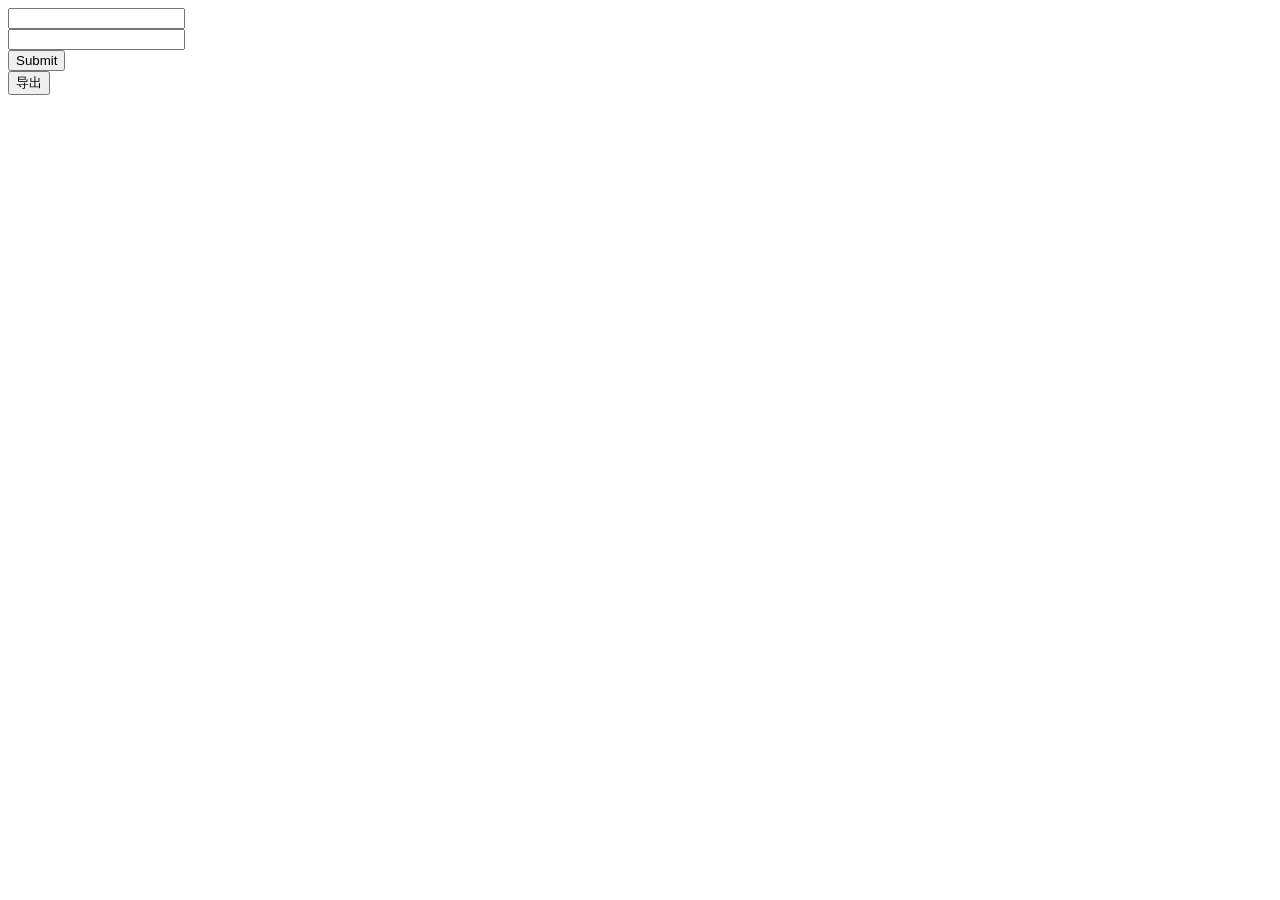
<file: target/classes/templates/index.html>
<!DOCTYPE html>
<html lang="en">
<head>
    <meta charset="UTF-8">
    <title>Title</title>
</head>
<body>
<form th:action="@{/login}" method="post">
    <input name="no" type="text"><span th:text="${msg}"></span><br>
    <input name="password" type="password"><br>
    <input type="submit">
</form>
<div>
    <a th:href="@{/export}"><button>导出</button></a>
</div>
</body>
</html>
</file>
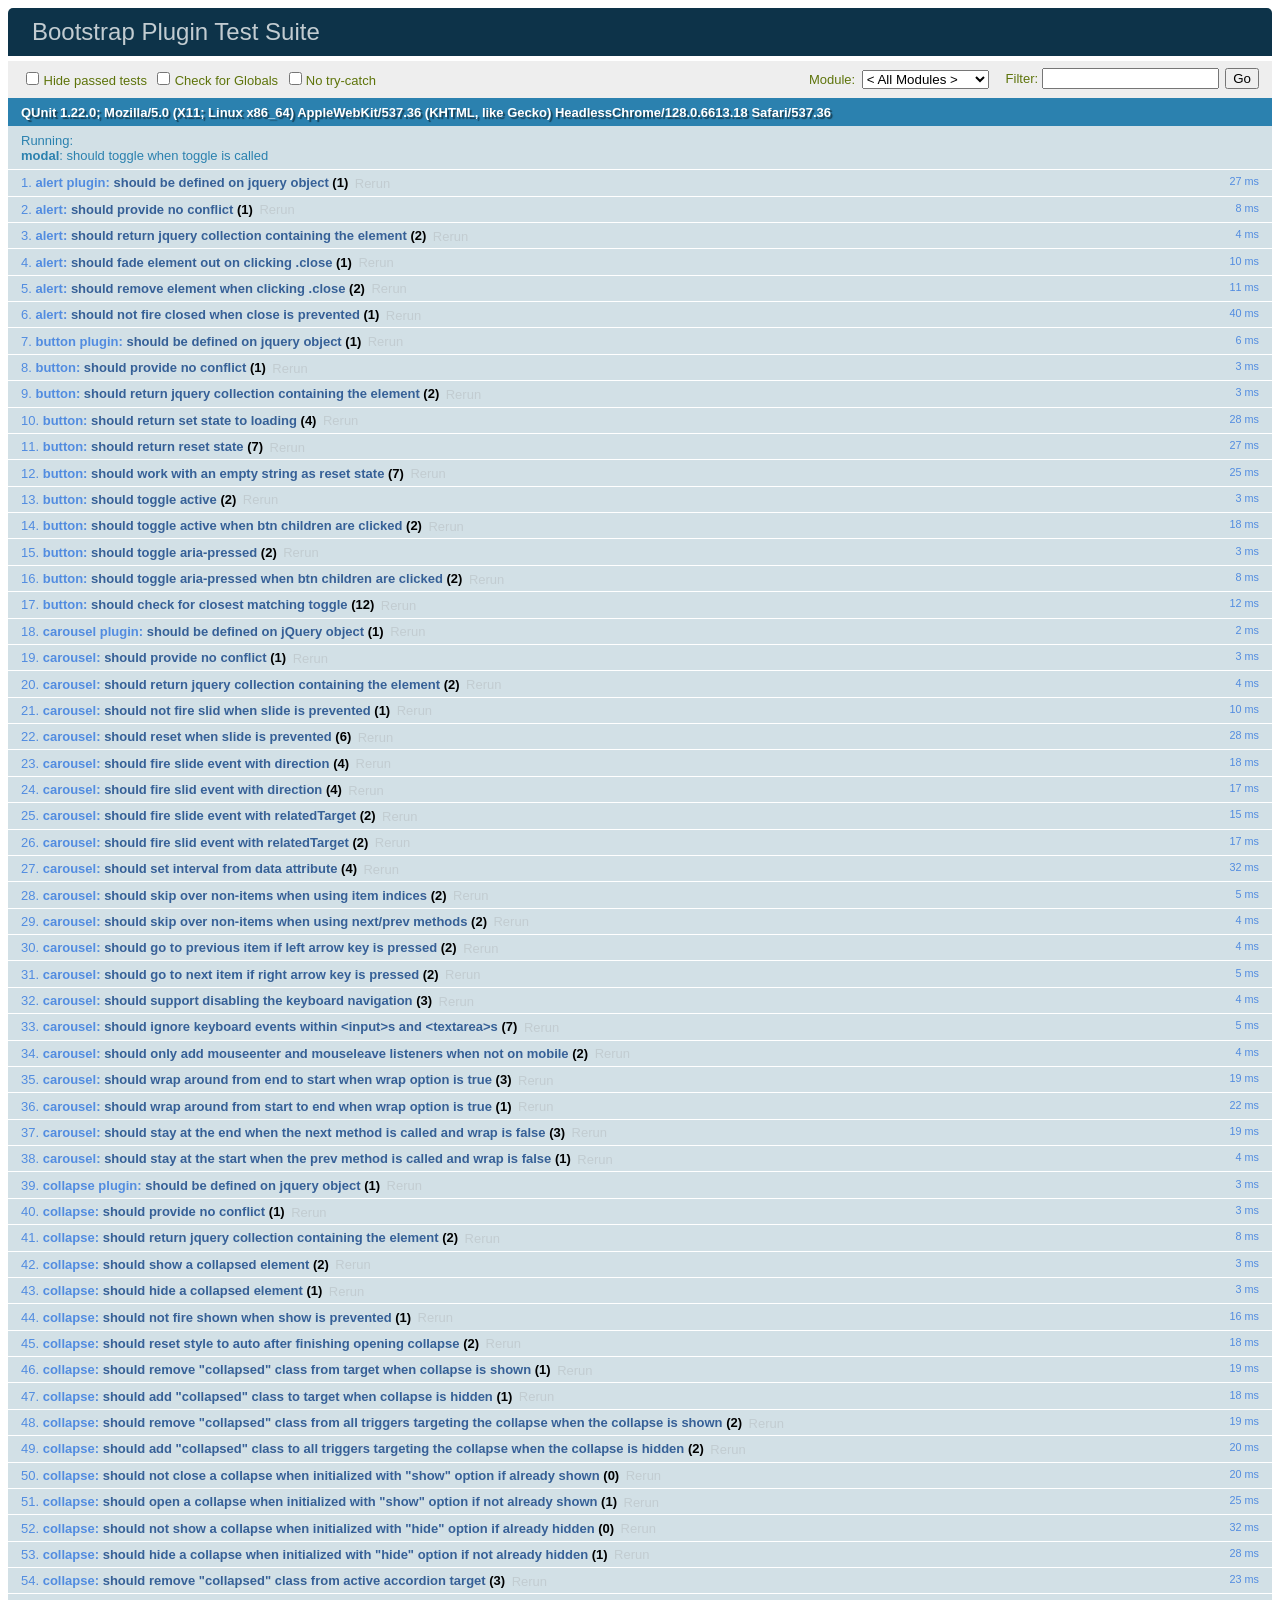
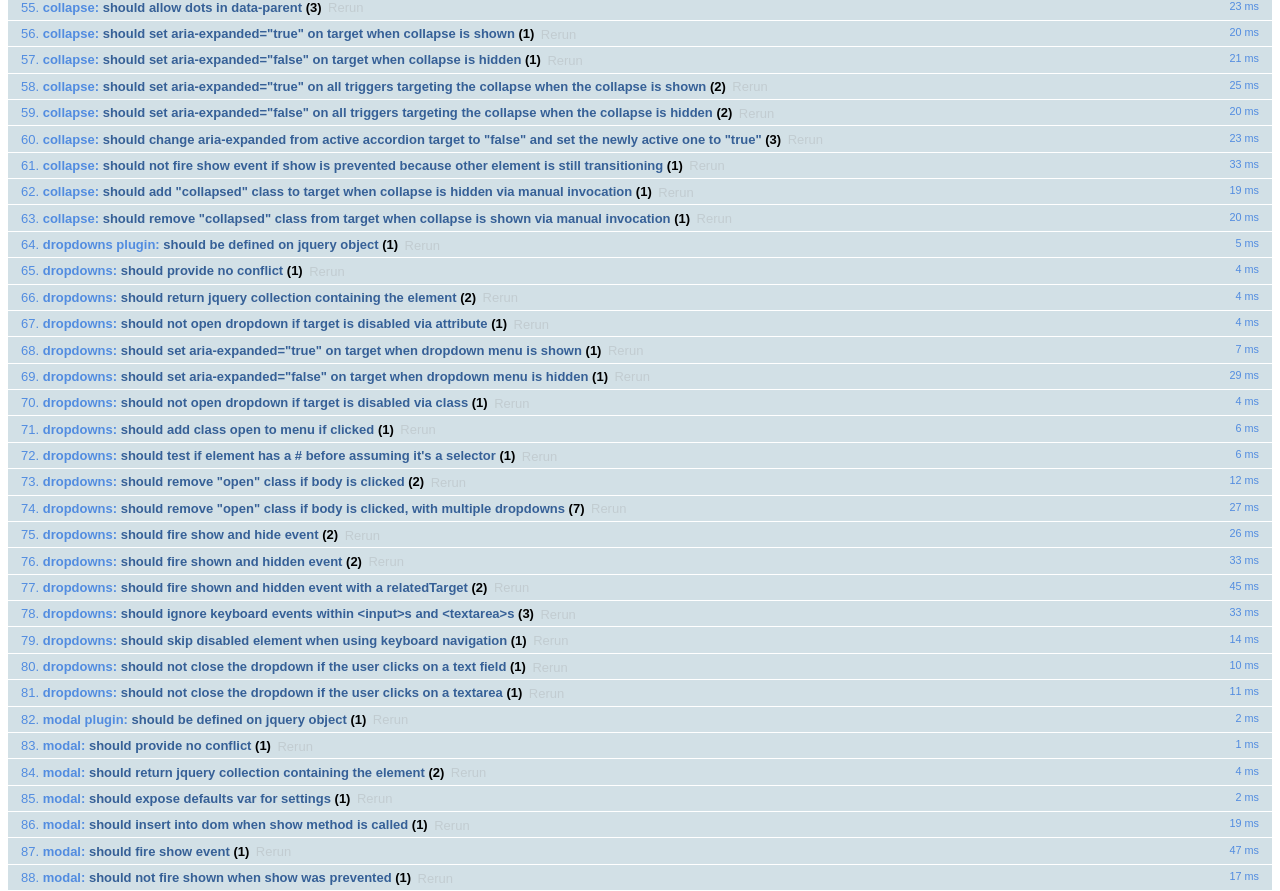
<file: target/classes/static/bootstrap-3.3.7/js/tests/index.html>
<!DOCTYPE html>
<html>
  <head>
    <meta charset="utf-8">
    <title>Bootstrap Plugin Test Suite</title>
    <meta name="viewport" content="width=device-width, initial-scale=1">

    <!-- jQuery -->
    <script src="vendor/jquery.min.js"></script>
    <script>
      // Disable jQuery event aliases to ensure we don't accidentally use any of them
      (function () {
        var eventAliases = [
          'blur',
          'focus',
          'focusin',
          'focusout',
          'load',
          'resize',
          'scroll',
          'unload',
          'click',
          'dblclick',
          'mousedown',
          'mouseup',
          'mousemove',
          'mouseover',
          'mouseout',
          'mouseenter',
          'mouseleave',
          'change',
          'select',
          'submit',
          'keydown',
          'keypress',
          'keyup',
          'error',
          'contextmenu',
          'hover',
          'bind',
          'unbind',
          'delegate',
          'undelegate'
        ]
        for (var i = 0; i < eventAliases.length; i++) {
          var eventAlias = eventAliases[i]
          $.fn[eventAlias] = function () {
            throw new Error('Using the ".' + eventAlias + '()" method is not allowed, so that Bootstrap can be compatible with custom jQuery builds which exclude the "event aliases" module that defines said method. See https://github.com/twbs/bootstrap/blob/master/CONTRIBUTING.md#js')
          }
        }
      })()
    </script>

    <!-- QUnit -->
    <link rel="stylesheet" href="vendor/qunit.css" media="screen">
    <script src="vendor/qunit.js"></script>
    <script>
      // See https://github.com/axemclion/grunt-saucelabs#test-result-details-with-qunit
      var log = []
      // Require assert.expect in each test
      QUnit.config.requireExpects = true
      QUnit.done(function (testResults) {
        var tests = []
        for (var i = 0, len = log.length; i < len; i++) {
          var details = log[i]
          tests.push({
            name: details.name,
            result: details.result,
            expected: details.expected,
            actual: details.actual,
            source: details.source
          })
        }
        testResults.tests = tests

        window.global_test_results = testResults
      })

      QUnit.testStart(function (testDetails) {
        $(window).scrollTop(0)
        QUnit.log(function (details) {
          if (!details.result) {
            details.name = testDetails.name
            log.push(details)
          }
        })
      })

      // Cleanup
      QUnit.testDone(function () {
        $('#qunit-fixture').empty()
        $('#modal-test, .modal-backdrop').remove()
      })

      // Display fixture on-screen on iOS to avoid false positives
      if (/iPhone|iPad|iPod/.test(navigator.userAgent)) {
        QUnit.begin(function() {
          $('#qunit-fixture').css({ top: 0, left: 0 })
        })

        QUnit.done(function () {
          $('#qunit-fixture').css({ top: '', left: '' })
        })
      }

      // Disable deprecated global QUnit method aliases in preparation for QUnit v2
      (function () {
        var methodNames = [
          'async',
          'asyncTest',
          'deepEqual',
          'equal',
          'expect',
          'module',
          'notDeepEqual',
          'notEqual',
          'notPropEqual',
          'notStrictEqual',
          'ok',
          'propEqual',
          'push',
          'start',
          'stop',
          'strictEqual',
          'test',
          'throws'
        ];
        for (var i = 0; i < methodNames.length; i++) {
          var methodName = methodNames[i];
          window[methodName] = undefined;
        }
      })();
    </script>

    <!-- Plugin sources -->
    <script>$.support.transition = false</script>
    <script src="../../js/alert.js"></script>
    <script src="../../js/button.js"></script>
    <script src="../../js/carousel.js"></script>
    <script src="../../js/collapse.js"></script>
    <script src="../../js/dropdown.js"></script>
    <script src="../../js/modal.js"></script>
    <script src="../../js/scrollspy.js"></script>
    <script src="../../js/tab.js"></script>
    <script src="../../js/tooltip.js"></script>
    <script src="../../js/popover.js"></script>
    <script src="../../js/affix.js"></script>

    <!-- Unit tests -->
    <script src="unit/alert.js"></script>
    <script src="unit/button.js"></script>
    <script src="unit/carousel.js"></script>
    <script src="unit/collapse.js"></script>
    <script src="unit/dropdown.js"></script>
    <script src="unit/modal.js"></script>
    <script src="unit/scrollspy.js"></script>
    <script src="unit/tab.js"></script>
    <script src="unit/tooltip.js"></script>
    <script src="unit/popover.js"></script>
    <script src="unit/affix.js"></script>

  </head>
  <body>
    <div id="qunit-container">
      <div id="qunit"></div>
      <div id="qunit-fixture"></div>
    </div>
  </body>
</html>
</file>
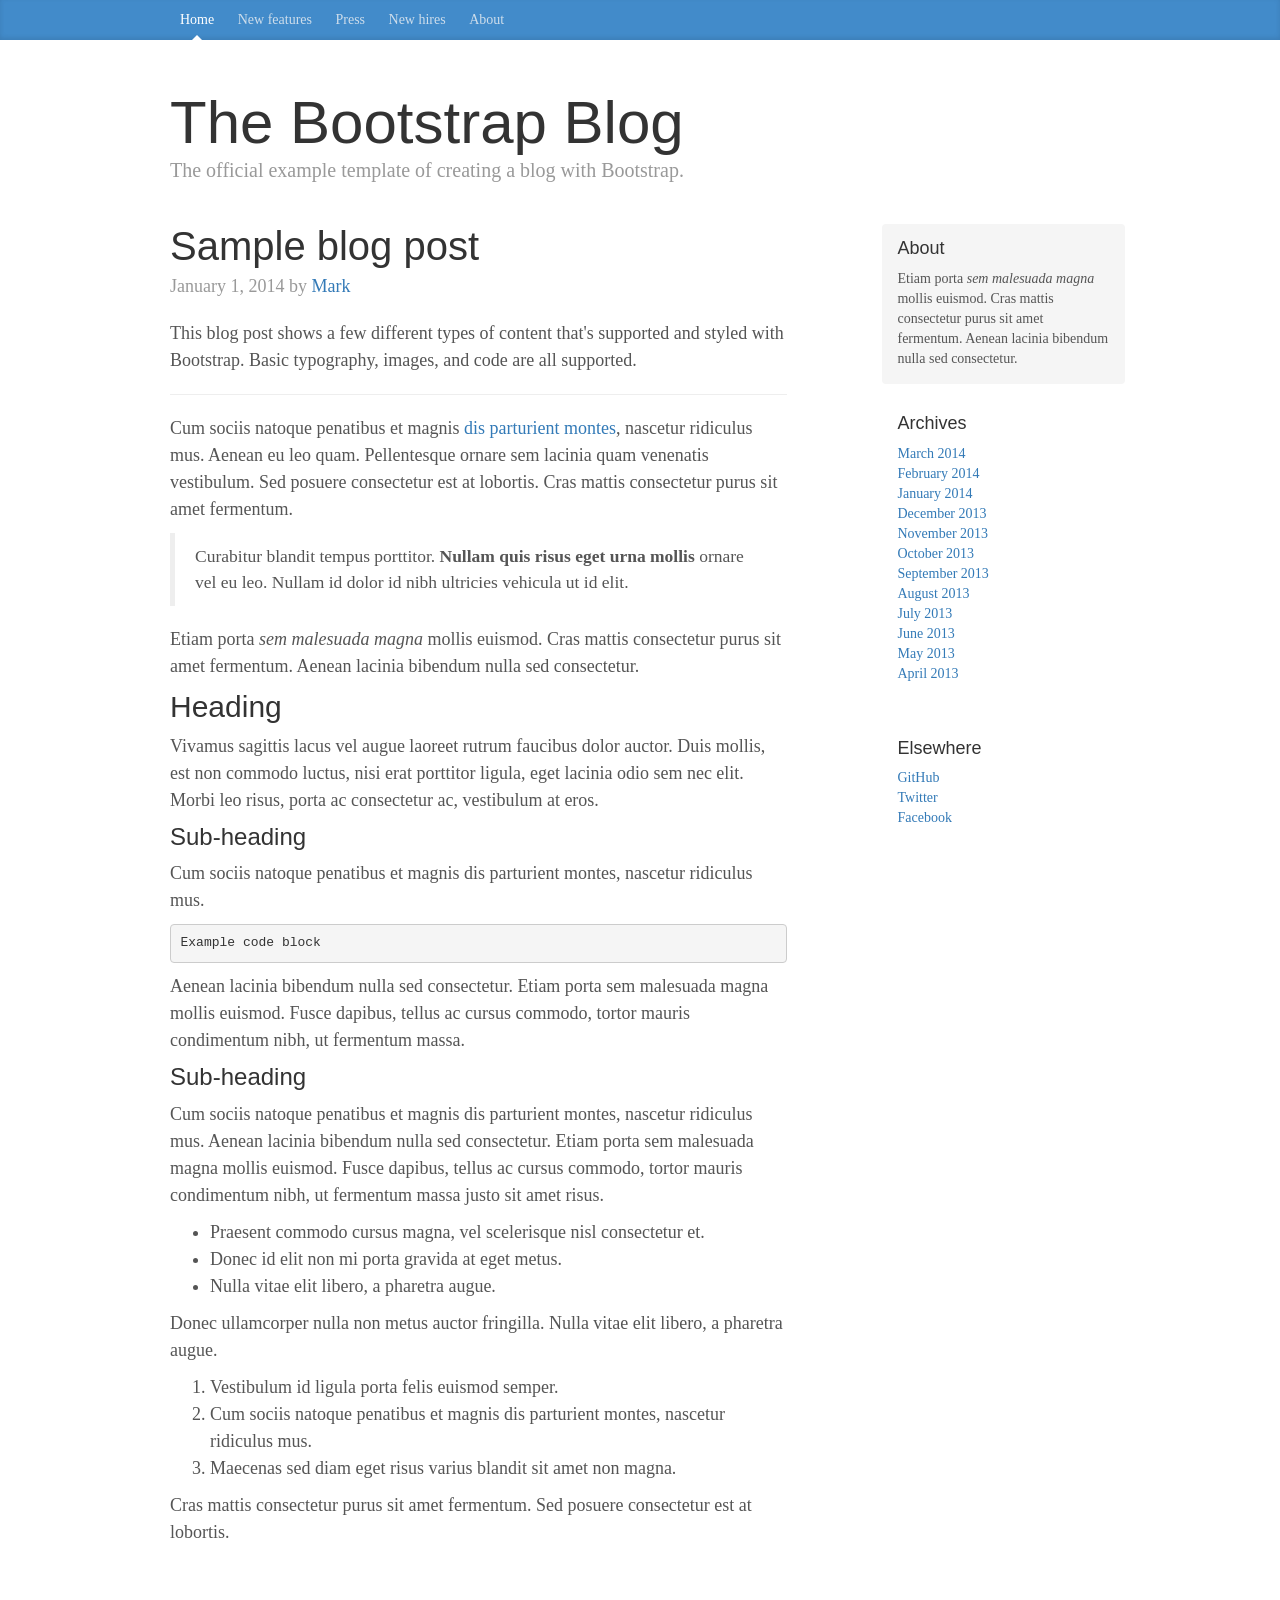
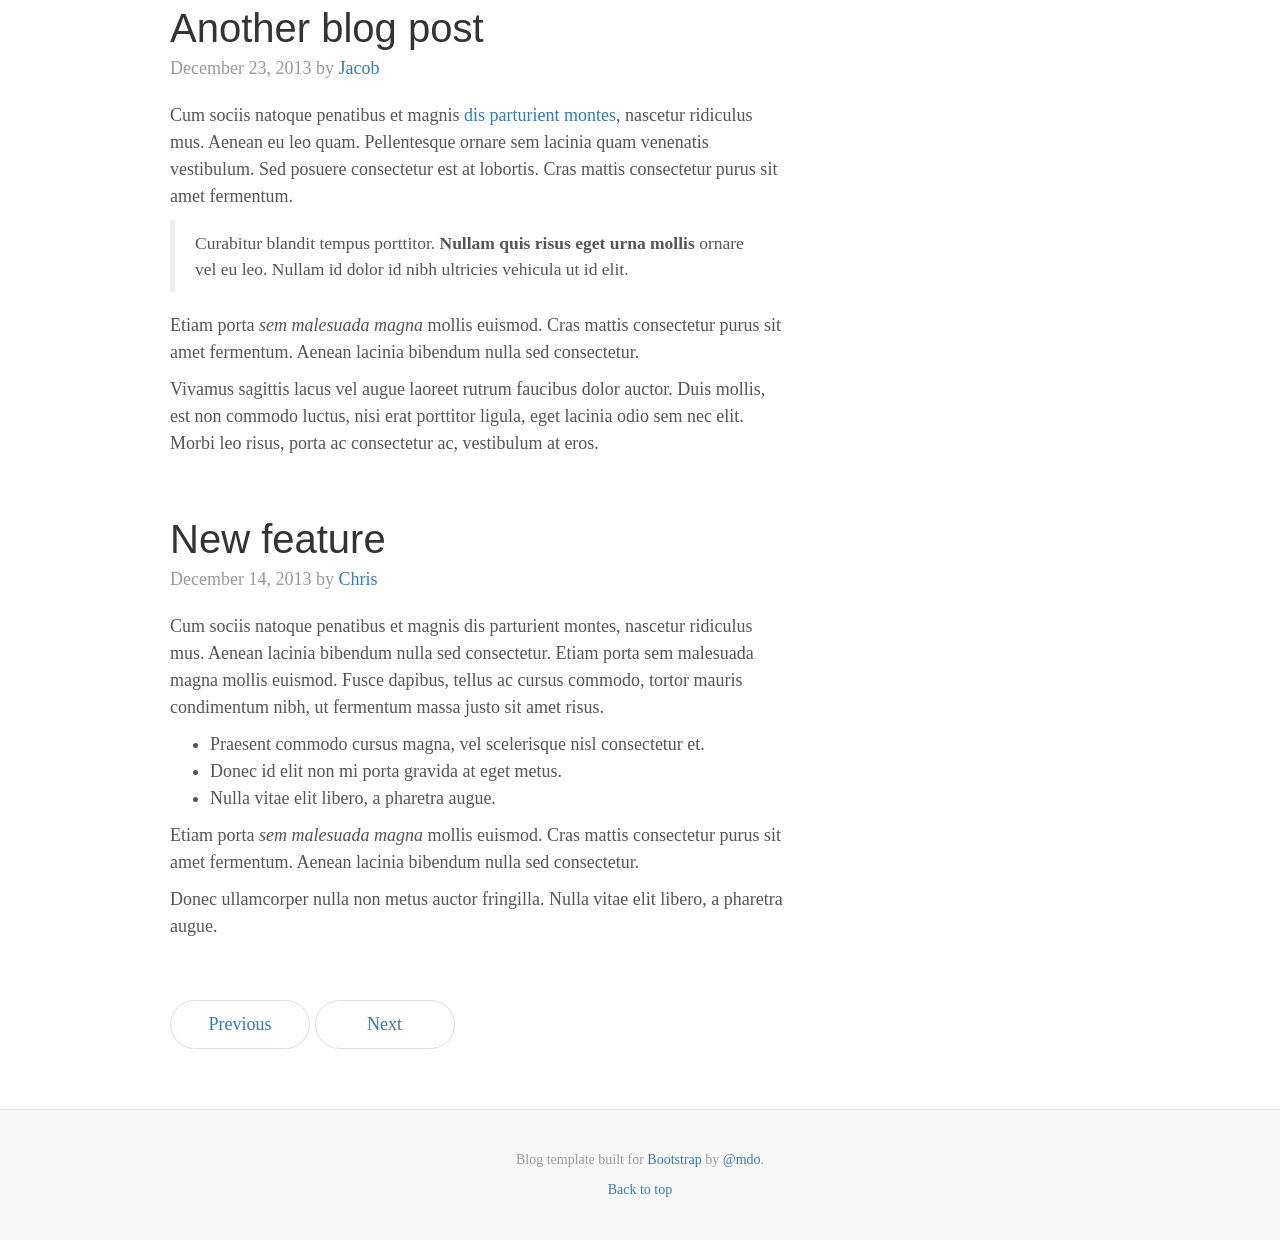
<file: target/classes/static/bootstrap-3.3.7/docs/examples/blog/index.html>
<!DOCTYPE html>
<html lang="en">
  <head>
    <meta charset="utf-8">
    <meta http-equiv="X-UA-Compatible" content="IE=edge">
    <meta name="viewport" content="width=device-width, initial-scale=1">
    <!-- The above 3 meta tags *must* come first in the head; any other head content must come *after* these tags -->
    <meta name="description" content="">
    <meta name="author" content="">
    <link rel="icon" href="../../favicon.ico">

    <title>Blog Template for Bootstrap</title>

    <!-- Bootstrap core CSS -->
    <link href="../../dist/css/bootstrap.min.css" rel="stylesheet">

    <!-- IE10 viewport hack for Surface/desktop Windows 8 bug -->
    <link href="../../assets/css/ie10-viewport-bug-workaround.css" rel="stylesheet">

    <!-- Custom styles for this template -->
    <link href="blog.css" rel="stylesheet">

    <!-- Just for debugging purposes. Don't actually copy these 2 lines! -->
    <!--[if lt IE 9]><script src="../../assets/js/ie8-responsive-file-warning.js"></script><![endif]-->
    <script src="../../assets/js/ie-emulation-modes-warning.js"></script>

    <!-- HTML5 shim and Respond.js for IE8 support of HTML5 elements and media queries -->
    <!--[if lt IE 9]>
      <script src="https://oss.maxcdn.com/html5shiv/3.7.3/html5shiv.min.js"></script>
      <script src="https://oss.maxcdn.com/respond/1.4.2/respond.min.js"></script>
    <![endif]-->
  </head>

  <body>

    <div class="blog-masthead">
      <div class="container">
        <nav class="blog-nav">
          <a class="blog-nav-item active" href="#">Home</a>
          <a class="blog-nav-item" href="#">New features</a>
          <a class="blog-nav-item" href="#">Press</a>
          <a class="blog-nav-item" href="#">New hires</a>
          <a class="blog-nav-item" href="#">About</a>
        </nav>
      </div>
    </div>

    <div class="container">

      <div class="blog-header">
        <h1 class="blog-title">The Bootstrap Blog</h1>
        <p class="lead blog-description">The official example template of creating a blog with Bootstrap.</p>
      </div>

      <div class="row">

        <div class="col-sm-8 blog-main">

          <div class="blog-post">
            <h2 class="blog-post-title">Sample blog post</h2>
            <p class="blog-post-meta">January 1, 2014 by <a href="#">Mark</a></p>

            <p>This blog post shows a few different types of content that's supported and styled with Bootstrap. Basic typography, images, and code are all supported.</p>
            <hr>
            <p>Cum sociis natoque penatibus et magnis <a href="#">dis parturient montes</a>, nascetur ridiculus mus. Aenean eu leo quam. Pellentesque ornare sem lacinia quam venenatis vestibulum. Sed posuere consectetur est at lobortis. Cras mattis consectetur purus sit amet fermentum.</p>
            <blockquote>
              <p>Curabitur blandit tempus porttitor. <strong>Nullam quis risus eget urna mollis</strong> ornare vel eu leo. Nullam id dolor id nibh ultricies vehicula ut id elit.</p>
            </blockquote>
            <p>Etiam porta <em>sem malesuada magna</em> mollis euismod. Cras mattis consectetur purus sit amet fermentum. Aenean lacinia bibendum nulla sed consectetur.</p>
            <h2>Heading</h2>
            <p>Vivamus sagittis lacus vel augue laoreet rutrum faucibus dolor auctor. Duis mollis, est non commodo luctus, nisi erat porttitor ligula, eget lacinia odio sem nec elit. Morbi leo risus, porta ac consectetur ac, vestibulum at eros.</p>
            <h3>Sub-heading</h3>
            <p>Cum sociis natoque penatibus et magnis dis parturient montes, nascetur ridiculus mus.</p>
            <pre><code>Example code block</code></pre>
            <p>Aenean lacinia bibendum nulla sed consectetur. Etiam porta sem malesuada magna mollis euismod. Fusce dapibus, tellus ac cursus commodo, tortor mauris condimentum nibh, ut fermentum massa.</p>
            <h3>Sub-heading</h3>
            <p>Cum sociis natoque penatibus et magnis dis parturient montes, nascetur ridiculus mus. Aenean lacinia bibendum nulla sed consectetur. Etiam porta sem malesuada magna mollis euismod. Fusce dapibus, tellus ac cursus commodo, tortor mauris condimentum nibh, ut fermentum massa justo sit amet risus.</p>
            <ul>
              <li>Praesent commodo cursus magna, vel scelerisque nisl consectetur et.</li>
              <li>Donec id elit non mi porta gravida at eget metus.</li>
              <li>Nulla vitae elit libero, a pharetra augue.</li>
            </ul>
            <p>Donec ullamcorper nulla non metus auctor fringilla. Nulla vitae elit libero, a pharetra augue.</p>
            <ol>
              <li>Vestibulum id ligula porta felis euismod semper.</li>
              <li>Cum sociis natoque penatibus et magnis dis parturient montes, nascetur ridiculus mus.</li>
              <li>Maecenas sed diam eget risus varius blandit sit amet non magna.</li>
            </ol>
            <p>Cras mattis consectetur purus sit amet fermentum. Sed posuere consectetur est at lobortis.</p>
          </div><!-- /.blog-post -->

          <div class="blog-post">
            <h2 class="blog-post-title">Another blog post</h2>
            <p class="blog-post-meta">December 23, 2013 by <a href="#">Jacob</a></p>

            <p>Cum sociis natoque penatibus et magnis <a href="#">dis parturient montes</a>, nascetur ridiculus mus. Aenean eu leo quam. Pellentesque ornare sem lacinia quam venenatis vestibulum. Sed posuere consectetur est at lobortis. Cras mattis consectetur purus sit amet fermentum.</p>
            <blockquote>
              <p>Curabitur blandit tempus porttitor. <strong>Nullam quis risus eget urna mollis</strong> ornare vel eu leo. Nullam id dolor id nibh ultricies vehicula ut id elit.</p>
            </blockquote>
            <p>Etiam porta <em>sem malesuada magna</em> mollis euismod. Cras mattis consectetur purus sit amet fermentum. Aenean lacinia bibendum nulla sed consectetur.</p>
            <p>Vivamus sagittis lacus vel augue laoreet rutrum faucibus dolor auctor. Duis mollis, est non commodo luctus, nisi erat porttitor ligula, eget lacinia odio sem nec elit. Morbi leo risus, porta ac consectetur ac, vestibulum at eros.</p>
          </div><!-- /.blog-post -->

          <div class="blog-post">
            <h2 class="blog-post-title">New feature</h2>
            <p class="blog-post-meta">December 14, 2013 by <a href="#">Chris</a></p>

            <p>Cum sociis natoque penatibus et magnis dis parturient montes, nascetur ridiculus mus. Aenean lacinia bibendum nulla sed consectetur. Etiam porta sem malesuada magna mollis euismod. Fusce dapibus, tellus ac cursus commodo, tortor mauris condimentum nibh, ut fermentum massa justo sit amet risus.</p>
            <ul>
              <li>Praesent commodo cursus magna, vel scelerisque nisl consectetur et.</li>
              <li>Donec id elit non mi porta gravida at eget metus.</li>
              <li>Nulla vitae elit libero, a pharetra augue.</li>
            </ul>
            <p>Etiam porta <em>sem malesuada magna</em> mollis euismod. Cras mattis consectetur purus sit amet fermentum. Aenean lacinia bibendum nulla sed consectetur.</p>
            <p>Donec ullamcorper nulla non metus auctor fringilla. Nulla vitae elit libero, a pharetra augue.</p>
          </div><!-- /.blog-post -->

          <nav>
            <ul class="pager">
              <li><a href="#">Previous</a></li>
              <li><a href="#">Next</a></li>
            </ul>
          </nav>

        </div><!-- /.blog-main -->

        <div class="col-sm-3 col-sm-offset-1 blog-sidebar">
          <div class="sidebar-module sidebar-module-inset">
            <h4>About</h4>
            <p>Etiam porta <em>sem malesuada magna</em> mollis euismod. Cras mattis consectetur purus sit amet fermentum. Aenean lacinia bibendum nulla sed consectetur.</p>
          </div>
          <div class="sidebar-module">
            <h4>Archives</h4>
            <ol class="list-unstyled">
              <li><a href="#">March 2014</a></li>
              <li><a href="#">February 2014</a></li>
              <li><a href="#">January 2014</a></li>
              <li><a href="#">December 2013</a></li>
              <li><a href="#">November 2013</a></li>
              <li><a href="#">October 2013</a></li>
              <li><a href="#">September 2013</a></li>
              <li><a href="#">August 2013</a></li>
              <li><a href="#">July 2013</a></li>
              <li><a href="#">June 2013</a></li>
              <li><a href="#">May 2013</a></li>
              <li><a href="#">April 2013</a></li>
            </ol>
          </div>
          <div class="sidebar-module">
            <h4>Elsewhere</h4>
            <ol class="list-unstyled">
              <li><a href="#">GitHub</a></li>
              <li><a href="#">Twitter</a></li>
              <li><a href="#">Facebook</a></li>
            </ol>
          </div>
        </div><!-- /.blog-sidebar -->

      </div><!-- /.row -->

    </div><!-- /.container -->

    <footer class="blog-footer">
      <p>Blog template built for <a href="http://getbootstrap.com">Bootstrap</a> by <a href="https://twitter.com/mdo">@mdo</a>.</p>
      <p>
        <a href="#">Back to top</a>
      </p>
    </footer>


    <!-- Bootstrap core JavaScript
    ================================================== -->
    <!-- Placed at the end of the document so the pages load faster -->
    <script src="https://ajax.googleapis.com/ajax/libs/jquery/1.12.4/jquery.min.js"></script>
    <script>window.jQuery || document.write('<script src="../../assets/js/vendor/jquery.min.js"><\/script>')</script>
    <script src="../../dist/js/bootstrap.min.js"></script>
    <!-- IE10 viewport hack for Surface/desktop Windows 8 bug -->
    <script src="../../assets/js/ie10-viewport-bug-workaround.js"></script>
  </body>
</html>
</file>
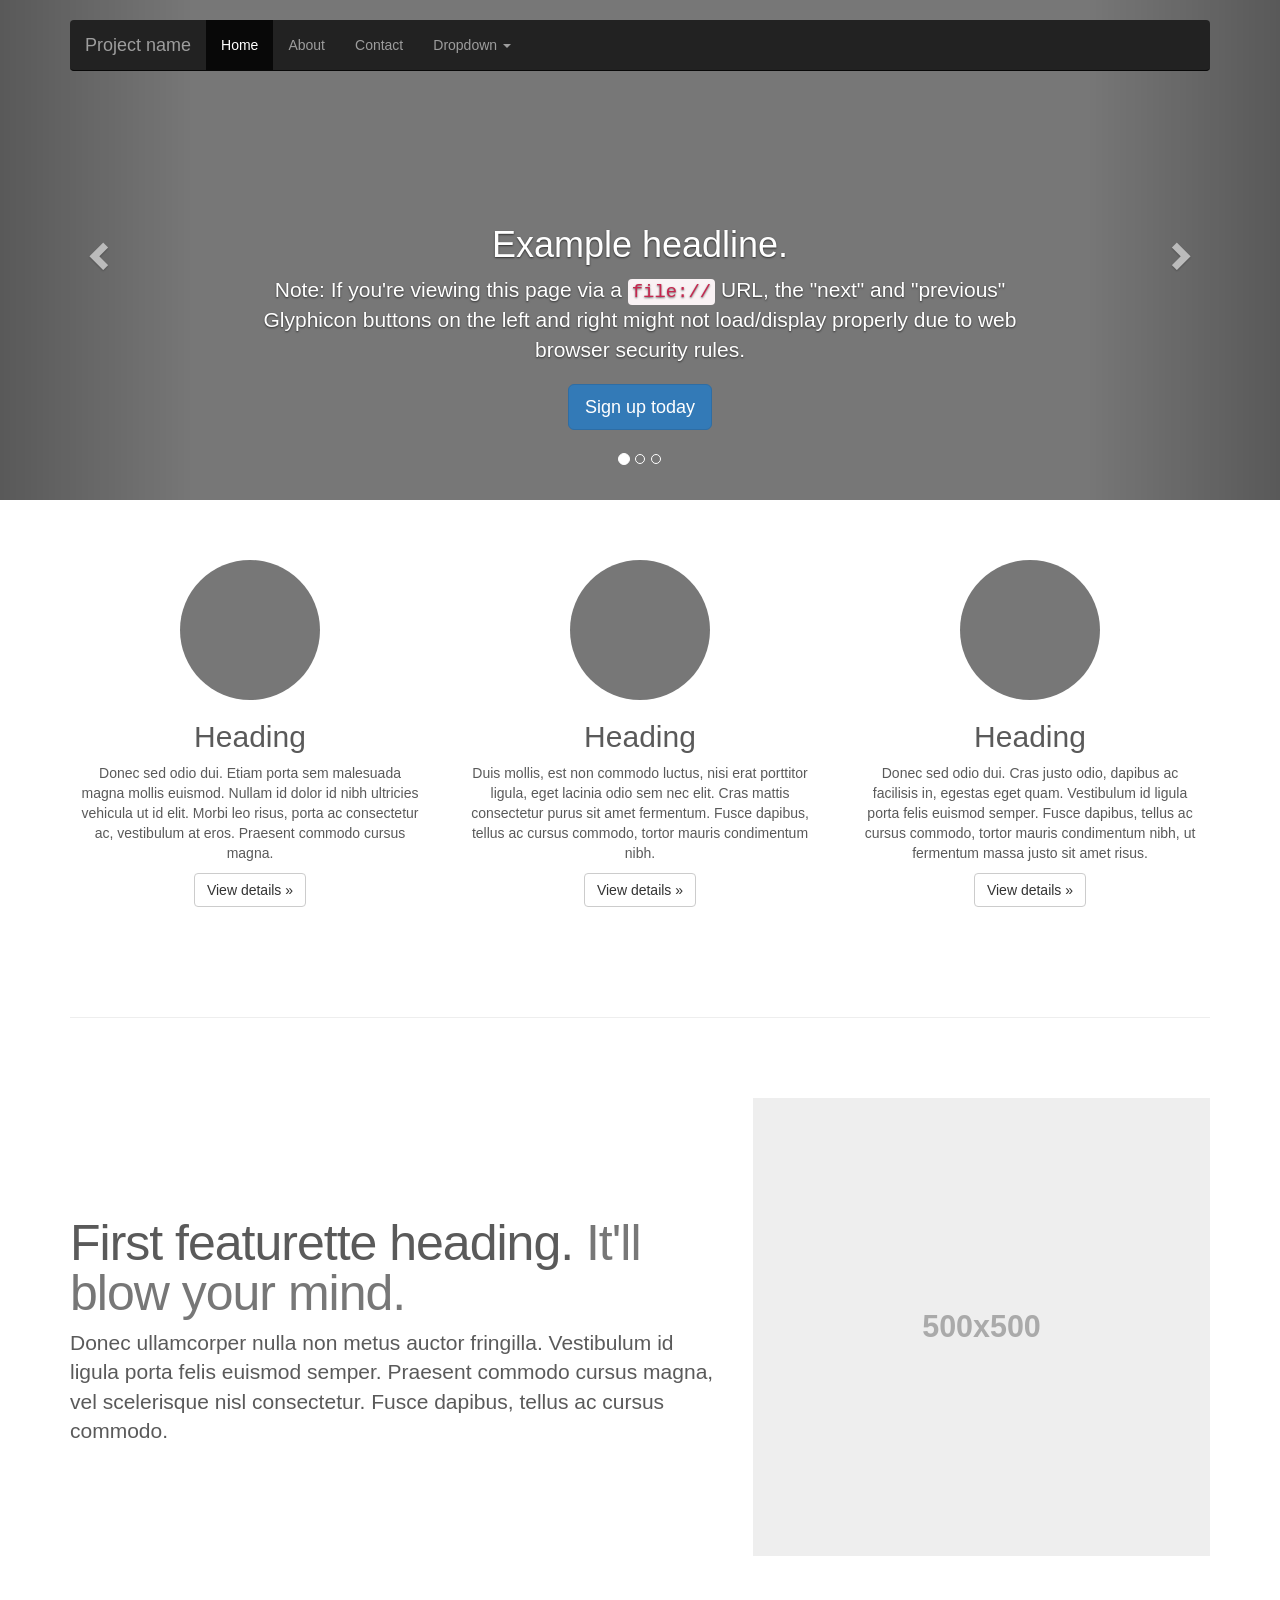
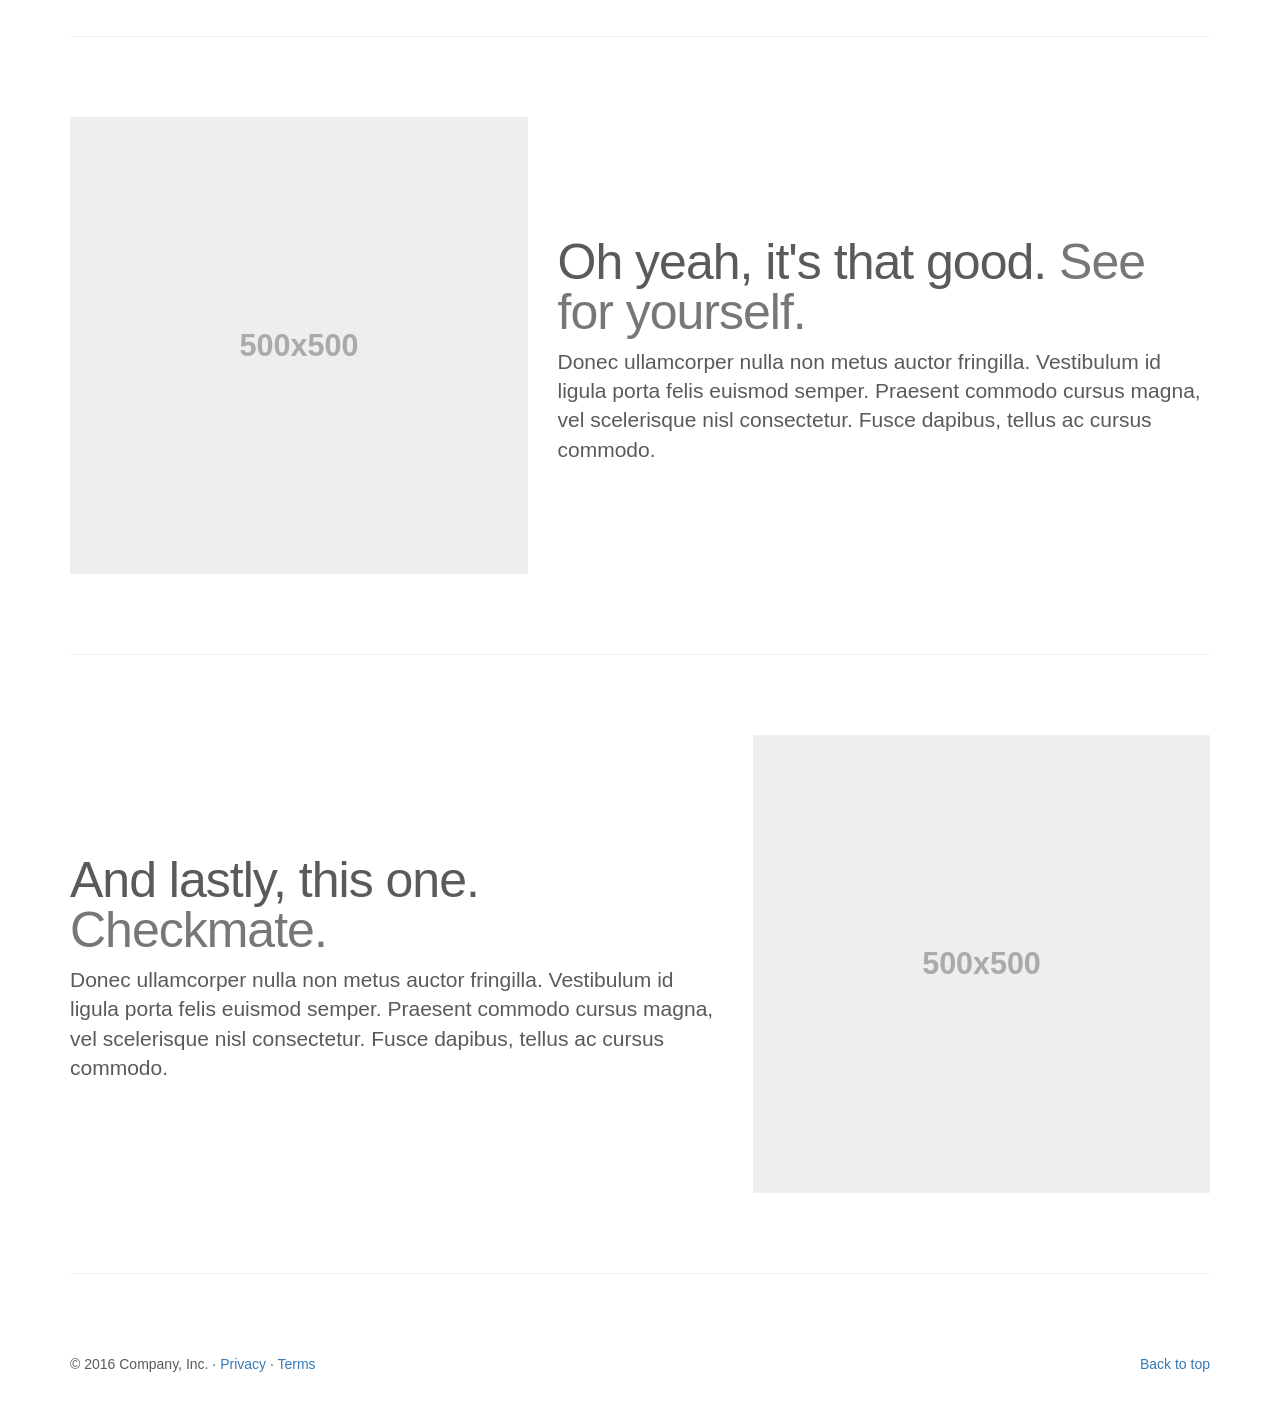
<file: target/classes/static/bootstrap-3.3.7/docs/examples/carousel/index.html>
<!DOCTYPE html>
<html lang="en">
  <head>
    <meta charset="utf-8">
    <meta http-equiv="X-UA-Compatible" content="IE=edge">
    <meta name="viewport" content="width=device-width, initial-scale=1">
    <!-- The above 3 meta tags *must* come first in the head; any other head content must come *after* these tags -->
    <meta name="description" content="">
    <meta name="author" content="">
    <link rel="icon" href="../../favicon.ico">

    <title>Carousel Template for Bootstrap</title>

    <!-- Bootstrap core CSS -->
    <link href="../../dist/css/bootstrap.min.css" rel="stylesheet">

    <!-- IE10 viewport hack for Surface/desktop Windows 8 bug -->
    <link href="../../assets/css/ie10-viewport-bug-workaround.css" rel="stylesheet">

    <!-- Just for debugging purposes. Don't actually copy these 2 lines! -->
    <!--[if lt IE 9]><script src="../../assets/js/ie8-responsive-file-warning.js"></script><![endif]-->
    <script src="../../assets/js/ie-emulation-modes-warning.js"></script>

    <!-- HTML5 shim and Respond.js for IE8 support of HTML5 elements and media queries -->
    <!--[if lt IE 9]>
      <script src="https://oss.maxcdn.com/html5shiv/3.7.3/html5shiv.min.js"></script>
      <script src="https://oss.maxcdn.com/respond/1.4.2/respond.min.js"></script>
    <![endif]-->

    <!-- Custom styles for this template -->
    <link href="carousel.css" rel="stylesheet">
  </head>
<!-- NAVBAR
================================================== -->
  <body>
    <div class="navbar-wrapper">
      <div class="container">

        <nav class="navbar navbar-inverse navbar-static-top">
          <div class="container">
            <div class="navbar-header">
              <button type="button" class="navbar-toggle collapsed" data-toggle="collapse" data-target="#navbar" aria-expanded="false" aria-controls="navbar">
                <span class="sr-only">Toggle navigation</span>
                <span class="icon-bar"></span>
                <span class="icon-bar"></span>
                <span class="icon-bar"></span>
              </button>
              <a class="navbar-brand" href="#">Project name</a>
            </div>
            <div id="navbar" class="navbar-collapse collapse">
              <ul class="nav navbar-nav">
                <li class="active"><a href="#">Home</a></li>
                <li><a href="#about">About</a></li>
                <li><a href="#contact">Contact</a></li>
                <li class="dropdown">
                  <a href="#" class="dropdown-toggle" data-toggle="dropdown" role="button" aria-haspopup="true" aria-expanded="false">Dropdown <span class="caret"></span></a>
                  <ul class="dropdown-menu">
                    <li><a href="#">Action</a></li>
                    <li><a href="#">Another action</a></li>
                    <li><a href="#">Something else here</a></li>
                    <li role="separator" class="divider"></li>
                    <li class="dropdown-header">Nav header</li>
                    <li><a href="#">Separated link</a></li>
                    <li><a href="#">One more separated link</a></li>
                  </ul>
                </li>
              </ul>
            </div>
          </div>
        </nav>

      </div>
    </div>


    <!-- Carousel
    ================================================== -->
    <div id="myCarousel" class="carousel slide" data-ride="carousel">
      <!-- Indicators -->
      <ol class="carousel-indicators">
        <li data-target="#myCarousel" data-slide-to="0" class="active"></li>
        <li data-target="#myCarousel" data-slide-to="1"></li>
        <li data-target="#myCarousel" data-slide-to="2"></li>
      </ol>
      <div class="carousel-inner" role="listbox">
        <div class="item active">
          <img class="first-slide" src="[data-uri]" alt="First slide">
          <div class="container">
            <div class="carousel-caption">
              <h1>Example headline.</h1>
              <p>Note: If you're viewing this page via a <code>file://</code> URL, the "next" and "previous" Glyphicon buttons on the left and right might not load/display properly due to web browser security rules.</p>
              <p><a class="btn btn-lg btn-primary" href="#" role="button">Sign up today</a></p>
            </div>
          </div>
        </div>
        <div class="item">
          <img class="second-slide" src="[data-uri]" alt="Second slide">
          <div class="container">
            <div class="carousel-caption">
              <h1>Another example headline.</h1>
              <p>Cras justo odio, dapibus ac facilisis in, egestas eget quam. Donec id elit non mi porta gravida at eget metus. Nullam id dolor id nibh ultricies vehicula ut id elit.</p>
              <p><a class="btn btn-lg btn-primary" href="#" role="button">Learn more</a></p>
            </div>
          </div>
        </div>
        <div class="item">
          <img class="third-slide" src="[data-uri]" alt="Third slide">
          <div class="container">
            <div class="carousel-caption">
              <h1>One more for good measure.</h1>
              <p>Cras justo odio, dapibus ac facilisis in, egestas eget quam. Donec id elit non mi porta gravida at eget metus. Nullam id dolor id nibh ultricies vehicula ut id elit.</p>
              <p><a class="btn btn-lg btn-primary" href="#" role="button">Browse gallery</a></p>
            </div>
          </div>
        </div>
      </div>
      <a class="left carousel-control" href="#myCarousel" role="button" data-slide="prev">
        <span class="glyphicon glyphicon-chevron-left" aria-hidden="true"></span>
        <span class="sr-only">Previous</span>
      </a>
      <a class="right carousel-control" href="#myCarousel" role="button" data-slide="next">
        <span class="glyphicon glyphicon-chevron-right" aria-hidden="true"></span>
        <span class="sr-only">Next</span>
      </a>
    </div><!-- /.carousel -->


    <!-- Marketing messaging and featurettes
    ================================================== -->
    <!-- Wrap the rest of the page in another container to center all the content. -->

    <div class="container marketing">

      <!-- Three columns of text below the carousel -->
      <div class="row">
        <div class="col-lg-4">
          <img class="img-circle" src="[data-uri]" alt="Generic placeholder image" width="140" height="140">
          <h2>Heading</h2>
          <p>Donec sed odio dui. Etiam porta sem malesuada magna mollis euismod. Nullam id dolor id nibh ultricies vehicula ut id elit. Morbi leo risus, porta ac consectetur ac, vestibulum at eros. Praesent commodo cursus magna.</p>
          <p><a class="btn btn-default" href="#" role="button">View details &raquo;</a></p>
        </div><!-- /.col-lg-4 -->
        <div class="col-lg-4">
          <img class="img-circle" src="[data-uri]" alt="Generic placeholder image" width="140" height="140">
          <h2>Heading</h2>
          <p>Duis mollis, est non commodo luctus, nisi erat porttitor ligula, eget lacinia odio sem nec elit. Cras mattis consectetur purus sit amet fermentum. Fusce dapibus, tellus ac cursus commodo, tortor mauris condimentum nibh.</p>
          <p><a class="btn btn-default" href="#" role="button">View details &raquo;</a></p>
        </div><!-- /.col-lg-4 -->
        <div class="col-lg-4">
          <img class="img-circle" src="[data-uri]" alt="Generic placeholder image" width="140" height="140">
          <h2>Heading</h2>
          <p>Donec sed odio dui. Cras justo odio, dapibus ac facilisis in, egestas eget quam. Vestibulum id ligula porta felis euismod semper. Fusce dapibus, tellus ac cursus commodo, tortor mauris condimentum nibh, ut fermentum massa justo sit amet risus.</p>
          <p><a class="btn btn-default" href="#" role="button">View details &raquo;</a></p>
        </div><!-- /.col-lg-4 -->
      </div><!-- /.row -->


      <!-- START THE FEATURETTES -->

      <hr class="featurette-divider">

      <div class="row featurette">
        <div class="col-md-7">
          <h2 class="featurette-heading">First featurette heading. <span class="text-muted">It'll blow your mind.</span></h2>
          <p class="lead">Donec ullamcorper nulla non metus auctor fringilla. Vestibulum id ligula porta felis euismod semper. Praesent commodo cursus magna, vel scelerisque nisl consectetur. Fusce dapibus, tellus ac cursus commodo.</p>
        </div>
        <div class="col-md-5">
          <img class="featurette-image img-responsive center-block" data-src="holder.js/500x500/auto" alt="Generic placeholder image">
        </div>
      </div>

      <hr class="featurette-divider">

      <div class="row featurette">
        <div class="col-md-7 col-md-push-5">
          <h2 class="featurette-heading">Oh yeah, it's that good. <span class="text-muted">See for yourself.</span></h2>
          <p class="lead">Donec ullamcorper nulla non metus auctor fringilla. Vestibulum id ligula porta felis euismod semper. Praesent commodo cursus magna, vel scelerisque nisl consectetur. Fusce dapibus, tellus ac cursus commodo.</p>
        </div>
        <div class="col-md-5 col-md-pull-7">
          <img class="featurette-image img-responsive center-block" data-src="holder.js/500x500/auto" alt="Generic placeholder image">
        </div>
      </div>

      <hr class="featurette-divider">

      <div class="row featurette">
        <div class="col-md-7">
          <h2 class="featurette-heading">And lastly, this one. <span class="text-muted">Checkmate.</span></h2>
          <p class="lead">Donec ullamcorper nulla non metus auctor fringilla. Vestibulum id ligula porta felis euismod semper. Praesent commodo cursus magna, vel scelerisque nisl consectetur. Fusce dapibus, tellus ac cursus commodo.</p>
        </div>
        <div class="col-md-5">
          <img class="featurette-image img-responsive center-block" data-src="holder.js/500x500/auto" alt="Generic placeholder image">
        </div>
      </div>

      <hr class="featurette-divider">

      <!-- /END THE FEATURETTES -->


      <!-- FOOTER -->
      <footer>
        <p class="pull-right"><a href="#">Back to top</a></p>
        <p>&copy; 2016 Company, Inc. &middot; <a href="#">Privacy</a> &middot; <a href="#">Terms</a></p>
      </footer>

    </div><!-- /.container -->


    <!-- Bootstrap core JavaScript
    ================================================== -->
    <!-- Placed at the end of the document so the pages load faster -->
    <script src="https://ajax.googleapis.com/ajax/libs/jquery/1.12.4/jquery.min.js"></script>
    <script>window.jQuery || document.write('<script src="../../assets/js/vendor/jquery.min.js"><\/script>')</script>
    <script src="../../dist/js/bootstrap.min.js"></script>
    <!-- Just to make our placeholder images work. Don't actually copy the next line! -->
    <script src="../../assets/js/vendor/holder.min.js"></script>
    <!-- IE10 viewport hack for Surface/desktop Windows 8 bug -->
    <script src="../../assets/js/ie10-viewport-bug-workaround.js"></script>
  </body>
</html>
</file>
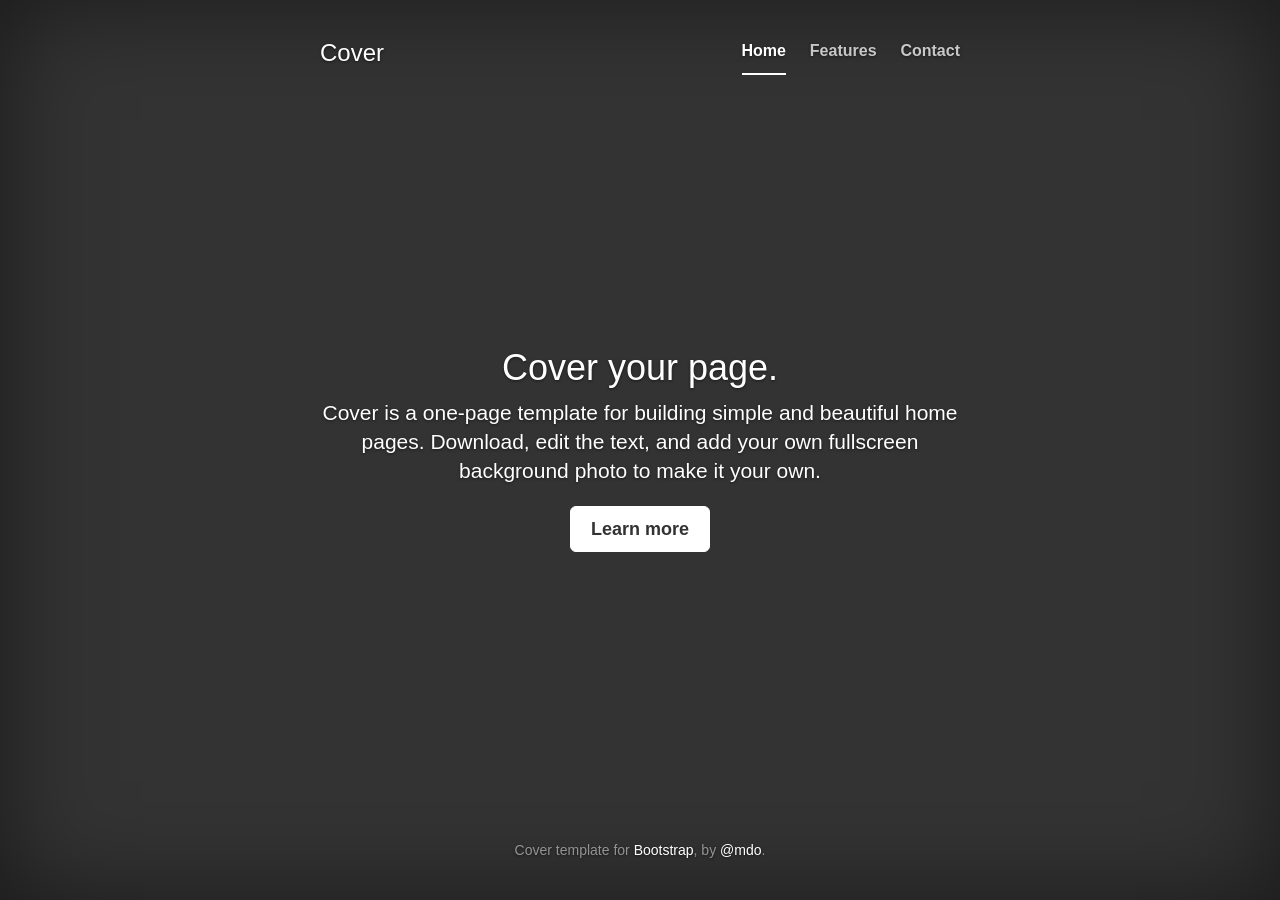
<file: target/classes/static/bootstrap-3.3.7/docs/examples/cover/index.html>
<!DOCTYPE html>
<html lang="en">
  <head>
    <meta charset="utf-8">
    <meta http-equiv="X-UA-Compatible" content="IE=edge">
    <meta name="viewport" content="width=device-width, initial-scale=1">
    <!-- The above 3 meta tags *must* come first in the head; any other head content must come *after* these tags -->
    <meta name="description" content="">
    <meta name="author" content="">
    <link rel="icon" href="../../favicon.ico">

    <title>Cover Template for Bootstrap</title>

    <!-- Bootstrap core CSS -->
    <link href="../../dist/css/bootstrap.min.css" rel="stylesheet">

    <!-- IE10 viewport hack for Surface/desktop Windows 8 bug -->
    <link href="../../assets/css/ie10-viewport-bug-workaround.css" rel="stylesheet">

    <!-- Custom styles for this template -->
    <link href="cover.css" rel="stylesheet">

    <!-- Just for debugging purposes. Don't actually copy these 2 lines! -->
    <!--[if lt IE 9]><script src="../../assets/js/ie8-responsive-file-warning.js"></script><![endif]-->
    <script src="../../assets/js/ie-emulation-modes-warning.js"></script>

    <!-- HTML5 shim and Respond.js for IE8 support of HTML5 elements and media queries -->
    <!--[if lt IE 9]>
      <script src="https://oss.maxcdn.com/html5shiv/3.7.3/html5shiv.min.js"></script>
      <script src="https://oss.maxcdn.com/respond/1.4.2/respond.min.js"></script>
    <![endif]-->
  </head>

  <body>

    <div class="site-wrapper">

      <div class="site-wrapper-inner">

        <div class="cover-container">

          <div class="masthead clearfix">
            <div class="inner">
              <h3 class="masthead-brand">Cover</h3>
              <nav>
                <ul class="nav masthead-nav">
                  <li class="active"><a href="#">Home</a></li>
                  <li><a href="#">Features</a></li>
                  <li><a href="#">Contact</a></li>
                </ul>
              </nav>
            </div>
          </div>

          <div class="inner cover">
            <h1 class="cover-heading">Cover your page.</h1>
            <p class="lead">Cover is a one-page template for building simple and beautiful home pages. Download, edit the text, and add your own fullscreen background photo to make it your own.</p>
            <p class="lead">
              <a href="#" class="btn btn-lg btn-default">Learn more</a>
            </p>
          </div>

          <div class="mastfoot">
            <div class="inner">
              <p>Cover template for <a href="http://getbootstrap.com">Bootstrap</a>, by <a href="https://twitter.com/mdo">@mdo</a>.</p>
            </div>
          </div>

        </div>

      </div>

    </div>

    <!-- Bootstrap core JavaScript
    ================================================== -->
    <!-- Placed at the end of the document so the pages load faster -->
    <script src="https://ajax.googleapis.com/ajax/libs/jquery/1.12.4/jquery.min.js"></script>
    <script>window.jQuery || document.write('<script src="../../assets/js/vendor/jquery.min.js"><\/script>')</script>
    <script src="../../dist/js/bootstrap.min.js"></script>
    <!-- IE10 viewport hack for Surface/desktop Windows 8 bug -->
    <script src="../../assets/js/ie10-viewport-bug-workaround.js"></script>
  </body>
</html>
</file>
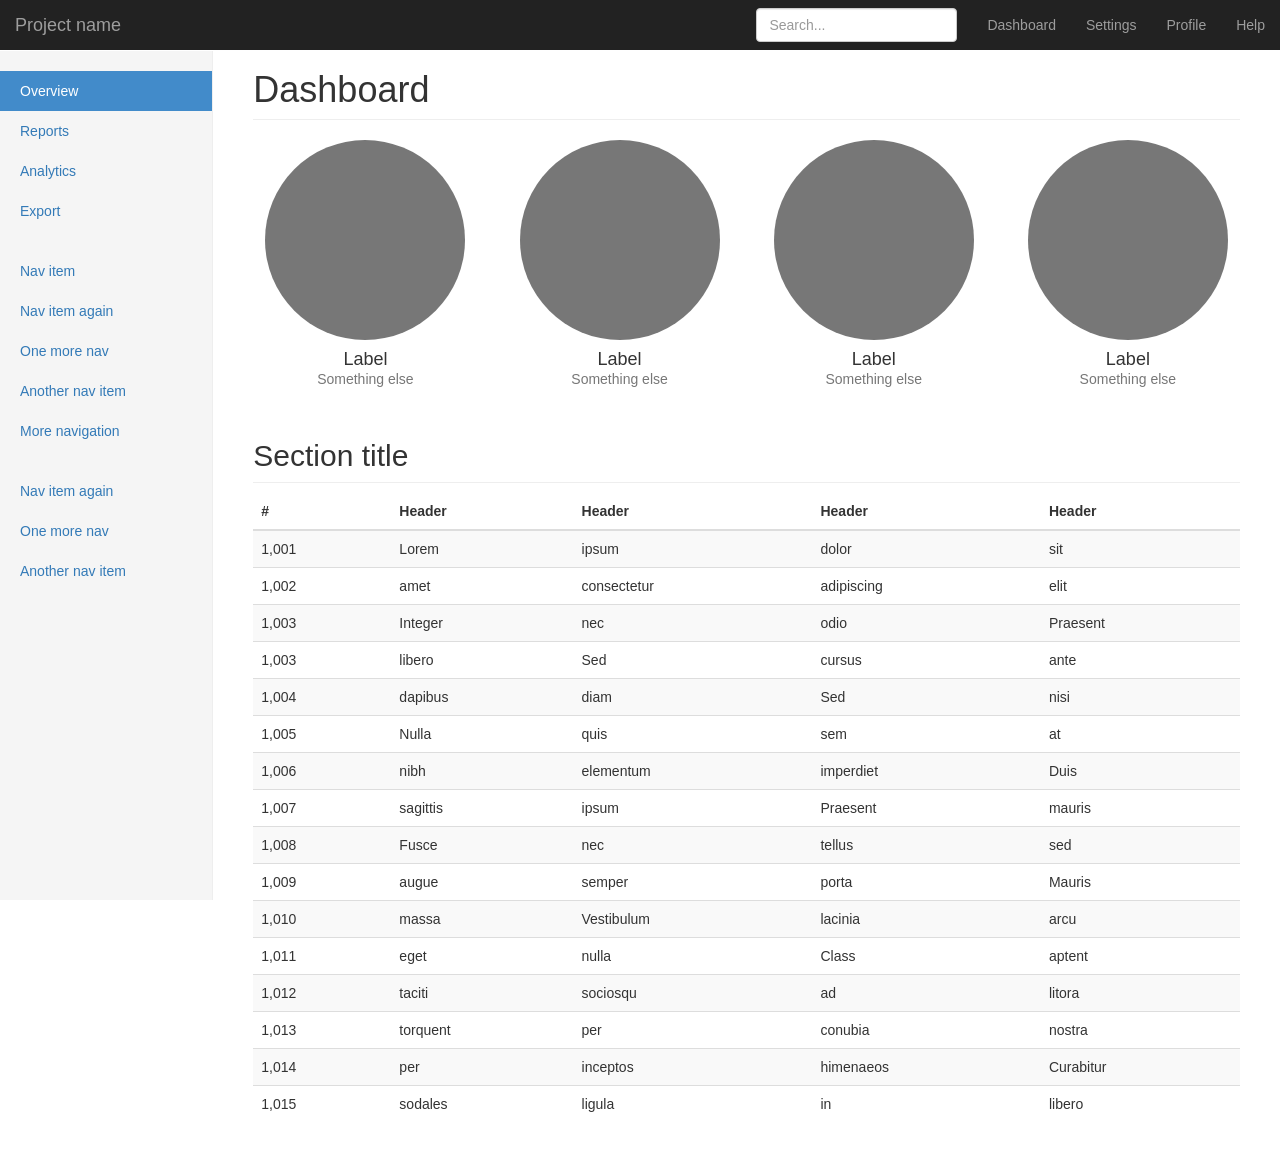
<file: target/classes/static/bootstrap-3.3.7/docs/examples/dashboard/index.html>
<!DOCTYPE html>
<html lang="en">
  <head>
    <meta charset="utf-8">
    <meta http-equiv="X-UA-Compatible" content="IE=edge">
    <meta name="viewport" content="width=device-width, initial-scale=1">
    <!-- The above 3 meta tags *must* come first in the head; any other head content must come *after* these tags -->
    <meta name="description" content="">
    <meta name="author" content="">
    <link rel="icon" href="../../favicon.ico">

    <title>Dashboard Template for Bootstrap</title>

    <!-- Bootstrap core CSS -->
    <link href="../../dist/css/bootstrap.min.css" rel="stylesheet">

    <!-- IE10 viewport hack for Surface/desktop Windows 8 bug -->
    <link href="../../assets/css/ie10-viewport-bug-workaround.css" rel="stylesheet">

    <!-- Custom styles for this template -->
    <link href="dashboard.css" rel="stylesheet">

    <!-- Just for debugging purposes. Don't actually copy these 2 lines! -->
    <!--[if lt IE 9]><script src="../../assets/js/ie8-responsive-file-warning.js"></script><![endif]-->
    <script src="../../assets/js/ie-emulation-modes-warning.js"></script>

    <!-- HTML5 shim and Respond.js for IE8 support of HTML5 elements and media queries -->
    <!--[if lt IE 9]>
      <script src="https://oss.maxcdn.com/html5shiv/3.7.3/html5shiv.min.js"></script>
      <script src="https://oss.maxcdn.com/respond/1.4.2/respond.min.js"></script>
    <![endif]-->
  </head>

  <body>

    <nav class="navbar navbar-inverse navbar-fixed-top">
      <div class="container-fluid">
        <div class="navbar-header">
          <button type="button" class="navbar-toggle collapsed" data-toggle="collapse" data-target="#navbar" aria-expanded="false" aria-controls="navbar">
            <span class="sr-only">Toggle navigation</span>
            <span class="icon-bar"></span>
            <span class="icon-bar"></span>
            <span class="icon-bar"></span>
          </button>
          <a class="navbar-brand" href="#">Project name</a>
        </div>
        <div id="navbar" class="navbar-collapse collapse">
          <ul class="nav navbar-nav navbar-right">
            <li><a href="#">Dashboard</a></li>
            <li><a href="#">Settings</a></li>
            <li><a href="#">Profile</a></li>
            <li><a href="#">Help</a></li>
          </ul>
          <form class="navbar-form navbar-right">
            <input type="text" class="form-control" placeholder="Search...">
          </form>
        </div>
      </div>
    </nav>

    <div class="container-fluid">
      <div class="row">
        <div class="col-sm-3 col-md-2 sidebar">
          <ul class="nav nav-sidebar">
            <li class="active"><a href="#">Overview <span class="sr-only">(current)</span></a></li>
            <li><a href="#">Reports</a></li>
            <li><a href="#">Analytics</a></li>
            <li><a href="#">Export</a></li>
          </ul>
          <ul class="nav nav-sidebar">
            <li><a href="">Nav item</a></li>
            <li><a href="">Nav item again</a></li>
            <li><a href="">One more nav</a></li>
            <li><a href="">Another nav item</a></li>
            <li><a href="">More navigation</a></li>
          </ul>
          <ul class="nav nav-sidebar">
            <li><a href="">Nav item again</a></li>
            <li><a href="">One more nav</a></li>
            <li><a href="">Another nav item</a></li>
          </ul>
        </div>
        <div class="col-sm-9 col-sm-offset-3 col-md-10 col-md-offset-2 main">
          <h1 class="page-header">Dashboard</h1>

          <div class="row placeholders">
            <div class="col-xs-6 col-sm-3 placeholder">
              <img src="[data-uri]" width="200" height="200" class="img-responsive" alt="Generic placeholder thumbnail">
              <h4>Label</h4>
              <span class="text-muted">Something else</span>
            </div>
            <div class="col-xs-6 col-sm-3 placeholder">
              <img src="[data-uri]" width="200" height="200" class="img-responsive" alt="Generic placeholder thumbnail">
              <h4>Label</h4>
              <span class="text-muted">Something else</span>
            </div>
            <div class="col-xs-6 col-sm-3 placeholder">
              <img src="[data-uri]" width="200" height="200" class="img-responsive" alt="Generic placeholder thumbnail">
              <h4>Label</h4>
              <span class="text-muted">Something else</span>
            </div>
            <div class="col-xs-6 col-sm-3 placeholder">
              <img src="[data-uri]" width="200" height="200" class="img-responsive" alt="Generic placeholder thumbnail">
              <h4>Label</h4>
              <span class="text-muted">Something else</span>
            </div>
          </div>

          <h2 class="sub-header">Section title</h2>
          <div class="table-responsive">
            <table class="table table-striped">
              <thead>
                <tr>
                  <th>#</th>
                  <th>Header</th>
                  <th>Header</th>
                  <th>Header</th>
                  <th>Header</th>
                </tr>
              </thead>
              <tbody>
                <tr>
                  <td>1,001</td>
                  <td>Lorem</td>
                  <td>ipsum</td>
                  <td>dolor</td>
                  <td>sit</td>
                </tr>
                <tr>
                  <td>1,002</td>
                  <td>amet</td>
                  <td>consectetur</td>
                  <td>adipiscing</td>
                  <td>elit</td>
                </tr>
                <tr>
                  <td>1,003</td>
                  <td>Integer</td>
                  <td>nec</td>
                  <td>odio</td>
                  <td>Praesent</td>
                </tr>
                <tr>
                  <td>1,003</td>
                  <td>libero</td>
                  <td>Sed</td>
                  <td>cursus</td>
                  <td>ante</td>
                </tr>
                <tr>
                  <td>1,004</td>
                  <td>dapibus</td>
                  <td>diam</td>
                  <td>Sed</td>
                  <td>nisi</td>
                </tr>
                <tr>
                  <td>1,005</td>
                  <td>Nulla</td>
                  <td>quis</td>
                  <td>sem</td>
                  <td>at</td>
                </tr>
                <tr>
                  <td>1,006</td>
                  <td>nibh</td>
                  <td>elementum</td>
                  <td>imperdiet</td>
                  <td>Duis</td>
                </tr>
                <tr>
                  <td>1,007</td>
                  <td>sagittis</td>
                  <td>ipsum</td>
                  <td>Praesent</td>
                  <td>mauris</td>
                </tr>
                <tr>
                  <td>1,008</td>
                  <td>Fusce</td>
                  <td>nec</td>
                  <td>tellus</td>
                  <td>sed</td>
                </tr>
                <tr>
                  <td>1,009</td>
                  <td>augue</td>
                  <td>semper</td>
                  <td>porta</td>
                  <td>Mauris</td>
                </tr>
                <tr>
                  <td>1,010</td>
                  <td>massa</td>
                  <td>Vestibulum</td>
                  <td>lacinia</td>
                  <td>arcu</td>
                </tr>
                <tr>
                  <td>1,011</td>
                  <td>eget</td>
                  <td>nulla</td>
                  <td>Class</td>
                  <td>aptent</td>
                </tr>
                <tr>
                  <td>1,012</td>
                  <td>taciti</td>
                  <td>sociosqu</td>
                  <td>ad</td>
                  <td>litora</td>
                </tr>
                <tr>
                  <td>1,013</td>
                  <td>torquent</td>
                  <td>per</td>
                  <td>conubia</td>
                  <td>nostra</td>
                </tr>
                <tr>
                  <td>1,014</td>
                  <td>per</td>
                  <td>inceptos</td>
                  <td>himenaeos</td>
                  <td>Curabitur</td>
                </tr>
                <tr>
                  <td>1,015</td>
                  <td>sodales</td>
                  <td>ligula</td>
                  <td>in</td>
                  <td>libero</td>
                </tr>
              </tbody>
            </table>
          </div>
        </div>
      </div>
    </div>

    <!-- Bootstrap core JavaScript
    ================================================== -->
    <!-- Placed at the end of the document so the pages load faster -->
    <script src="https://ajax.googleapis.com/ajax/libs/jquery/1.12.4/jquery.min.js"></script>
    <script>window.jQuery || document.write('<script src="../../assets/js/vendor/jquery.min.js"><\/script>')</script>
    <script src="../../dist/js/bootstrap.min.js"></script>
    <!-- Just to make our placeholder images work. Don't actually copy the next line! -->
    <script src="../../assets/js/vendor/holder.min.js"></script>
    <!-- IE10 viewport hack for Surface/desktop Windows 8 bug -->
    <script src="../../assets/js/ie10-viewport-bug-workaround.js"></script>
  </body>
</html>
</file>
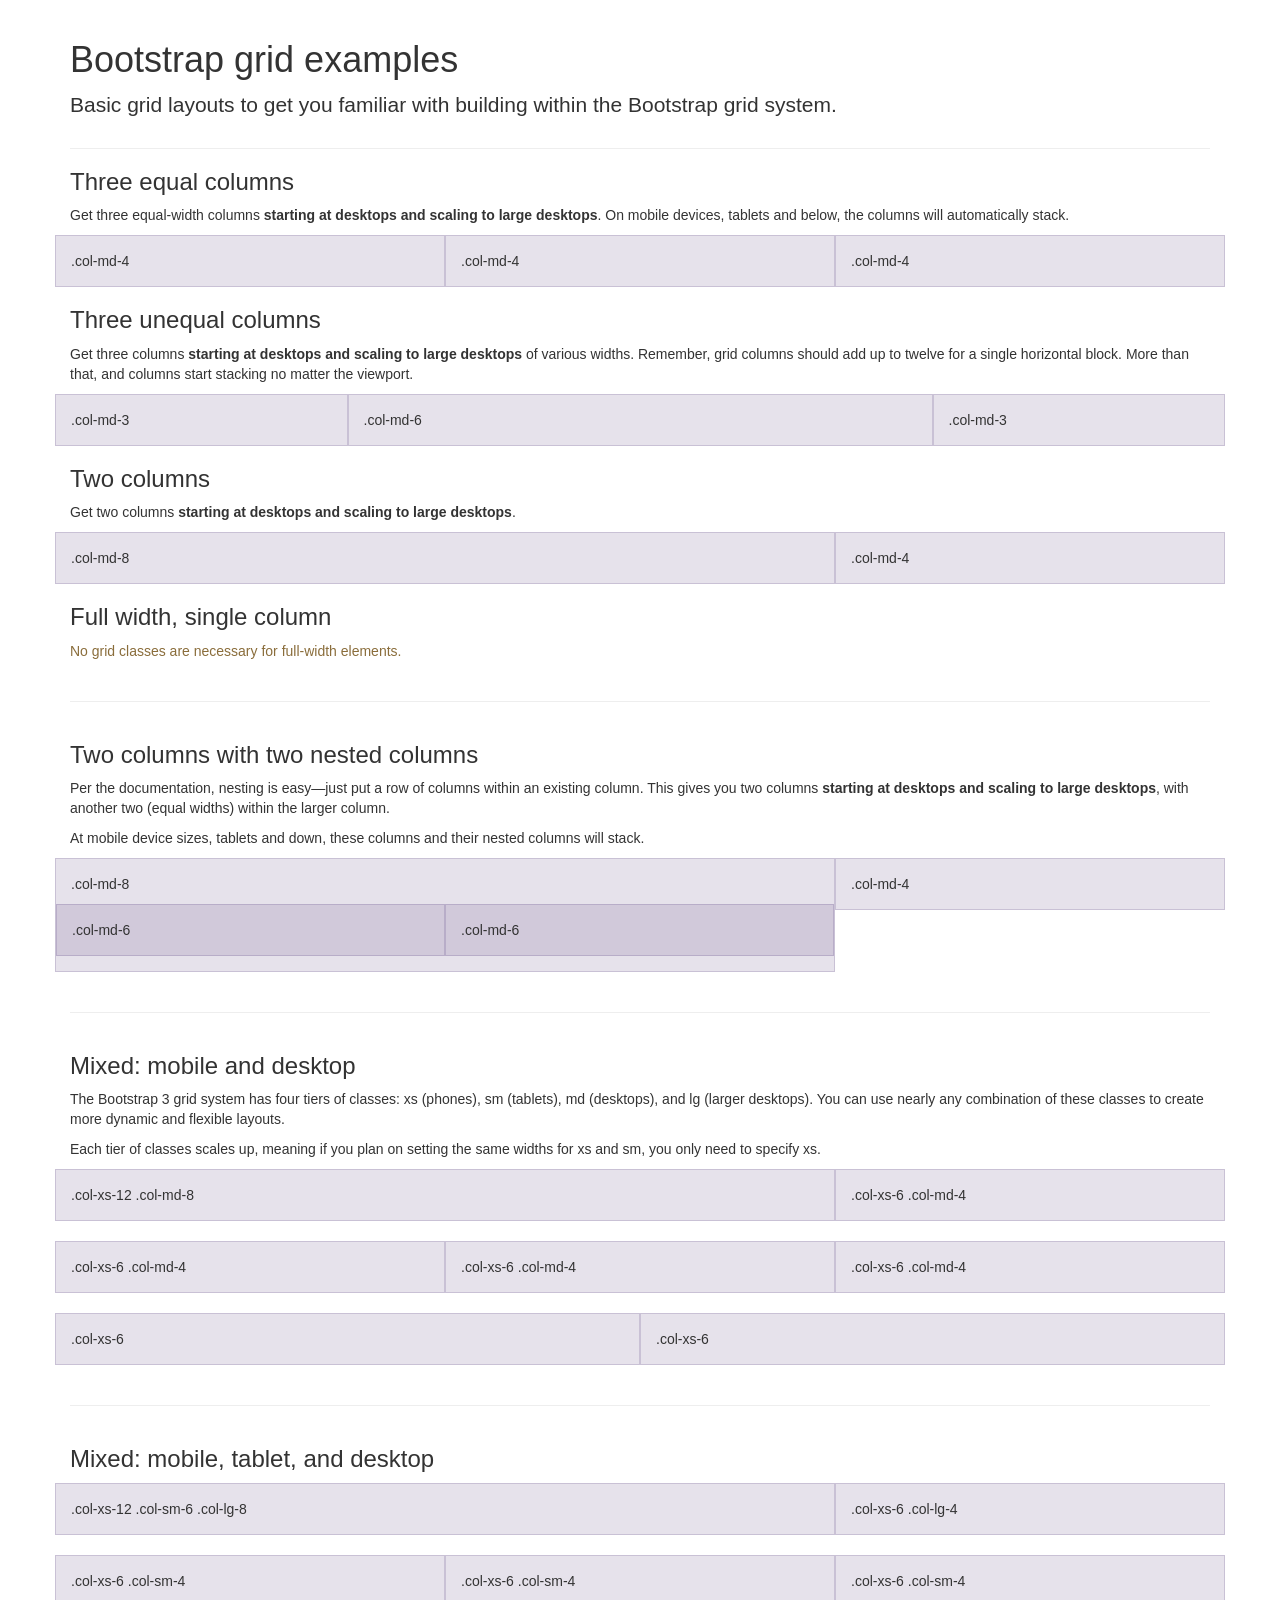
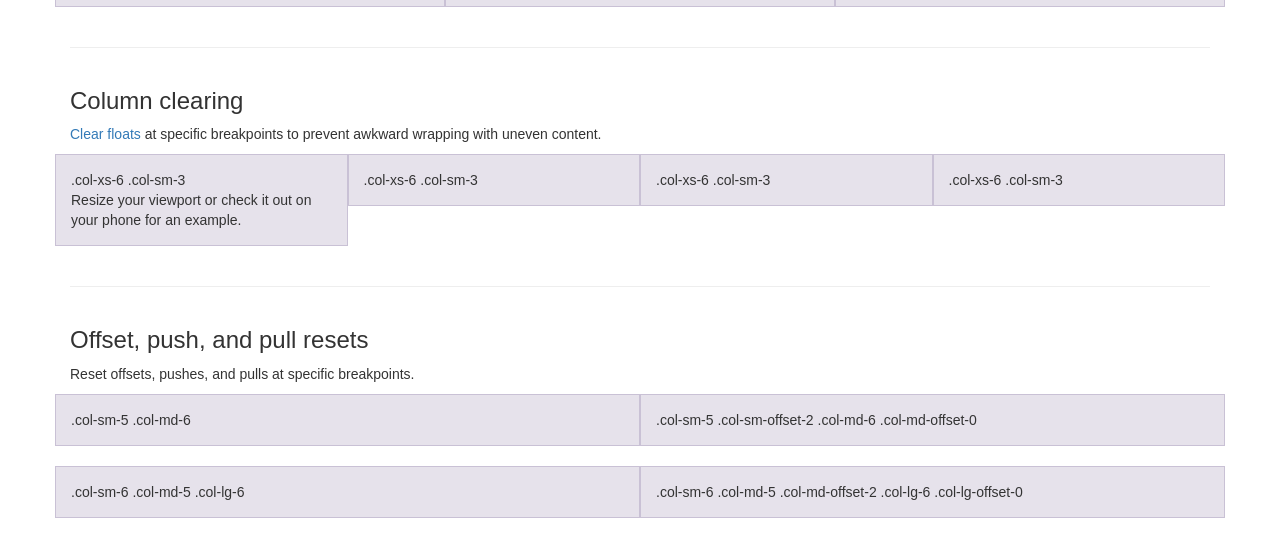
<file: target/classes/static/bootstrap-3.3.7/docs/examples/grid/index.html>
<!DOCTYPE html>
<html lang="en">
  <head>
    <meta charset="utf-8">
    <meta http-equiv="X-UA-Compatible" content="IE=edge">
    <meta name="viewport" content="width=device-width, initial-scale=1">
    <!-- The above 3 meta tags *must* come first in the head; any other head content must come *after* these tags -->
    <meta name="description" content="">
    <meta name="author" content="">
    <link rel="icon" href="../../favicon.ico">

    <title>Grid Template for Bootstrap</title>

    <!-- Bootstrap core CSS -->
    <link href="../../dist/css/bootstrap.min.css" rel="stylesheet">

    <!-- IE10 viewport hack for Surface/desktop Windows 8 bug -->
    <link href="../../assets/css/ie10-viewport-bug-workaround.css" rel="stylesheet">

    <!-- Custom styles for this template -->
    <link href="grid.css" rel="stylesheet">

    <!-- Just for debugging purposes. Don't actually copy these 2 lines! -->
    <!--[if lt IE 9]><script src="../../assets/js/ie8-responsive-file-warning.js"></script><![endif]-->
    <script src="../../assets/js/ie-emulation-modes-warning.js"></script>

    <!-- HTML5 shim and Respond.js for IE8 support of HTML5 elements and media queries -->
    <!--[if lt IE 9]>
      <script src="https://oss.maxcdn.com/html5shiv/3.7.3/html5shiv.min.js"></script>
      <script src="https://oss.maxcdn.com/respond/1.4.2/respond.min.js"></script>
    <![endif]-->
  </head>

  <body>
    <div class="container">

      <div class="page-header">
        <h1>Bootstrap grid examples</h1>
        <p class="lead">Basic grid layouts to get you familiar with building within the Bootstrap grid system.</p>
      </div>

      <h3>Three equal columns</h3>
      <p>Get three equal-width columns <strong>starting at desktops and scaling to large desktops</strong>. On mobile devices, tablets and below, the columns will automatically stack.</p>
      <div class="row">
        <div class="col-md-4">.col-md-4</div>
        <div class="col-md-4">.col-md-4</div>
        <div class="col-md-4">.col-md-4</div>
      </div>

      <h3>Three unequal columns</h3>
      <p>Get three columns <strong>starting at desktops and scaling to large desktops</strong> of various widths. Remember, grid columns should add up to twelve for a single horizontal block. More than that, and columns start stacking no matter the viewport.</p>
      <div class="row">
        <div class="col-md-3">.col-md-3</div>
        <div class="col-md-6">.col-md-6</div>
        <div class="col-md-3">.col-md-3</div>
      </div>

      <h3>Two columns</h3>
      <p>Get two columns <strong>starting at desktops and scaling to large desktops</strong>.</p>
      <div class="row">
        <div class="col-md-8">.col-md-8</div>
        <div class="col-md-4">.col-md-4</div>
      </div>

      <h3>Full width, single column</h3>
      <p class="text-warning">No grid classes are necessary for full-width elements.</p>

      <hr>

      <h3>Two columns with two nested columns</h3>
      <p>Per the documentation, nesting is easy—just put a row of columns within an existing column. This gives you two columns <strong>starting at desktops and scaling to large desktops</strong>, with another two (equal widths) within the larger column.</p>
      <p>At mobile device sizes, tablets and down, these columns and their nested columns will stack.</p>
      <div class="row">
        <div class="col-md-8">
          .col-md-8
          <div class="row">
            <div class="col-md-6">.col-md-6</div>
            <div class="col-md-6">.col-md-6</div>
          </div>
        </div>
        <div class="col-md-4">.col-md-4</div>
      </div>

      <hr>

      <h3>Mixed: mobile and desktop</h3>
      <p>The Bootstrap 3 grid system has four tiers of classes: xs (phones), sm (tablets), md (desktops), and lg (larger desktops). You can use nearly any combination of these classes to create more dynamic and flexible layouts.</p>
      <p>Each tier of classes scales up, meaning if you plan on setting the same widths for xs and sm, you only need to specify xs.</p>
      <div class="row">
        <div class="col-xs-12 col-md-8">.col-xs-12 .col-md-8</div>
        <div class="col-xs-6 col-md-4">.col-xs-6 .col-md-4</div>
      </div>
      <div class="row">
        <div class="col-xs-6 col-md-4">.col-xs-6 .col-md-4</div>
        <div class="col-xs-6 col-md-4">.col-xs-6 .col-md-4</div>
        <div class="col-xs-6 col-md-4">.col-xs-6 .col-md-4</div>
      </div>
      <div class="row">
        <div class="col-xs-6">.col-xs-6</div>
        <div class="col-xs-6">.col-xs-6</div>
      </div>

      <hr>

      <h3>Mixed: mobile, tablet, and desktop</h3>
      <p></p>
      <div class="row">
        <div class="col-xs-12 col-sm-6 col-lg-8">.col-xs-12 .col-sm-6 .col-lg-8</div>
        <div class="col-xs-6 col-lg-4">.col-xs-6 .col-lg-4</div>
      </div>
      <div class="row">
        <div class="col-xs-6 col-sm-4">.col-xs-6 .col-sm-4</div>
        <div class="col-xs-6 col-sm-4">.col-xs-6 .col-sm-4</div>
        <div class="col-xs-6 col-sm-4">.col-xs-6 .col-sm-4</div>
      </div>

      <hr>

      <h3>Column clearing</h3>
      <p><a href="http://getbootstrap.com/css/#grid-responsive-resets">Clear floats</a> at specific breakpoints to prevent awkward wrapping with uneven content.</p>
      <div class="row">
        <div class="col-xs-6 col-sm-3">
          .col-xs-6 .col-sm-3
          <br>
          Resize your viewport or check it out on your phone for an example.
        </div>
        <div class="col-xs-6 col-sm-3">.col-xs-6 .col-sm-3</div>

        <!-- Add the extra clearfix for only the required viewport -->
        <div class="clearfix visible-xs"></div>

        <div class="col-xs-6 col-sm-3">.col-xs-6 .col-sm-3</div>
        <div class="col-xs-6 col-sm-3">.col-xs-6 .col-sm-3</div>
      </div>

      <hr>

      <h3>Offset, push, and pull resets</h3>
      <p>Reset offsets, pushes, and pulls at specific breakpoints.</p>
      <div class="row">
        <div class="col-sm-5 col-md-6">.col-sm-5 .col-md-6</div>
        <div class="col-sm-5 col-sm-offset-2 col-md-6 col-md-offset-0">.col-sm-5 .col-sm-offset-2 .col-md-6 .col-md-offset-0</div>
      </div>
      <div class="row">
        <div class="col-sm-6 col-md-5 col-lg-6">.col-sm-6 .col-md-5 .col-lg-6</div>
        <div class="col-sm-6 col-md-5 col-md-offset-2 col-lg-6 col-lg-offset-0">.col-sm-6 .col-md-5 .col-md-offset-2 .col-lg-6 .col-lg-offset-0</div>
      </div>


    </div> <!-- /container -->


    <!-- IE10 viewport hack for Surface/desktop Windows 8 bug -->
    <script src="../../assets/js/ie10-viewport-bug-workaround.js"></script>
  </body>
</html>
</file>
<file: target/classes/static/bootstrap-3.3.7/docs/examples/blog/blog.css>
/*
 * Globals
 */

body {
  font-family: Georgia, "Times New Roman", Times, serif;
  color: #555;
}

h1, .h1,
h2, .h2,
h3, .h3,
h4, .h4,
h5, .h5,
h6, .h6 {
  margin-top: 0;
  font-family: "Helvetica Neue", Helvetica, Arial, sans-serif;
  font-weight: normal;
  color: #333;
}


/*
 * Override Bootstrap's default container.
 */

@media (min-width: 1200px) {
  .container {
    width: 970px;
  }
}


/*
 * Masthead for nav
 */

.blog-masthead {
  background-color: #428bca;
  -webkit-box-shadow: inset 0 -2px 5px rgba(0,0,0,.1);
          box-shadow: inset 0 -2px 5px rgba(0,0,0,.1);
}

/* Nav links */
.blog-nav-item {
  position: relative;
  display: inline-block;
  padding: 10px;
  font-weight: 500;
  color: #cdddeb;
}
.blog-nav-item:hover,
.blog-nav-item:focus {
  color: #fff;
  text-decoration: none;
}

/* Active state gets a caret at the bottom */
.blog-nav .active {
  color: #fff;
}
.blog-nav .active:after {
  position: absolute;
  bottom: 0;
  left: 50%;
  width: 0;
  height: 0;
  margin-left: -5px;
  vertical-align: middle;
  content: " ";
  border-right: 5px solid transparent;
  border-bottom: 5px solid;
  border-left: 5px solid transparent;
}


/*
 * Blog name and description
 */

.blog-header {
  padding-top: 20px;
  padding-bottom: 20px;
}
.blog-title {
  margin-top: 30px;
  margin-bottom: 0;
  font-size: 60px;
  font-weight: normal;
}
.blog-description {
  font-size: 20px;
  color: #999;
}


/*
 * Main column and sidebar layout
 */

.blog-main {
  font-size: 18px;
  line-height: 1.5;
}

/* Sidebar modules for boxing content */
.sidebar-module {
  padding: 15px;
  margin: 0 -15px 15px;
}
.sidebar-module-inset {
  padding: 15px;
  background-color: #f5f5f5;
  border-radius: 4px;
}
.sidebar-module-inset p:last-child,
.sidebar-module-inset ul:last-child,
.sidebar-module-inset ol:last-child {
  margin-bottom: 0;
}


/* Pagination */
.pager {
  margin-bottom: 60px;
  text-align: left;
}
.pager > li > a {
  width: 140px;
  padding: 10px 20px;
  text-align: center;
  border-radius: 30px;
}


/*
 * Blog posts
 */

.blog-post {
  margin-bottom: 60px;
}
.blog-post-title {
  margin-bottom: 5px;
  font-size: 40px;
}
.blog-post-meta {
  margin-bottom: 20px;
  color: #999;
}


/*
 * Footer
 */

.blog-footer {
  padding: 40px 0;
  color: #999;
  text-align: center;
  background-color: #f9f9f9;
  border-top: 1px solid #e5e5e5;
}
.blog-footer p:last-child {
  margin-bottom: 0;
}
</file>
<file: target/classes/static/bootstrap-3.3.7/docs/examples/carousel/carousel.css>
/* GLOBAL STYLES
-------------------------------------------------- */
/* Padding below the footer and lighter body text */

body {
  padding-bottom: 40px;
  color: #5a5a5a;
}


/* CUSTOMIZE THE NAVBAR
-------------------------------------------------- */

/* Special class on .container surrounding .navbar, used for positioning it into place. */
.navbar-wrapper {
  position: absolute;
  top: 0;
  right: 0;
  left: 0;
  z-index: 20;
}

/* Flip around the padding for proper display in narrow viewports */
.navbar-wrapper > .container {
  padding-right: 0;
  padding-left: 0;
}
.navbar-wrapper .navbar {
  padding-right: 15px;
  padding-left: 15px;
}
.navbar-wrapper .navbar .container {
  width: auto;
}


/* CUSTOMIZE THE CAROUSEL
-------------------------------------------------- */

/* Carousel base class */
.carousel {
  height: 500px;
  margin-bottom: 60px;
}
/* Since positioning the image, we need to help out the caption */
.carousel-caption {
  z-index: 10;
}

/* Declare heights because of positioning of img element */
.carousel .item {
  height: 500px;
  background-color: #777;
}
.carousel-inner > .item > img {
  position: absolute;
  top: 0;
  left: 0;
  min-width: 100%;
  height: 500px;
}


/* MARKETING CONTENT
-------------------------------------------------- */

/* Center align the text within the three columns below the carousel */
.marketing .col-lg-4 {
  margin-bottom: 20px;
  text-align: center;
}
.marketing h2 {
  font-weight: normal;
}
.marketing .col-lg-4 p {
  margin-right: 10px;
  margin-left: 10px;
}


/* Featurettes
------------------------- */

.featurette-divider {
  margin: 80px 0; /* Space out the Bootstrap <hr> more */
}

/* Thin out the marketing headings */
.featurette-heading {
  font-weight: 300;
  line-height: 1;
  letter-spacing: -1px;
}


/* RESPONSIVE CSS
-------------------------------------------------- */

@media (min-width: 768px) {
  /* Navbar positioning foo */
  .navbar-wrapper {
    margin-top: 20px;
  }
  .navbar-wrapper .container {
    padding-right: 15px;
    padding-left: 15px;
  }
  .navbar-wrapper .navbar {
    padding-right: 0;
    padding-left: 0;
  }

  /* The navbar becomes detached from the top, so we round the corners */
  .navbar-wrapper .navbar {
    border-radius: 4px;
  }

  /* Bump up size of carousel content */
  .carousel-caption p {
    margin-bottom: 20px;
    font-size: 21px;
    line-height: 1.4;
  }

  .featurette-heading {
    font-size: 50px;
  }
}

@media (min-width: 992px) {
  .featurette-heading {
    margin-top: 120px;
  }
}
</file>
<file: target/classes/static/bootstrap-3.3.7/docs/examples/cover/cover.css>
/*
 * Globals
 */

/* Links */
a,
a:focus,
a:hover {
  color: #fff;
}

/* Custom default button */
.btn-default,
.btn-default:hover,
.btn-default:focus {
  color: #333;
  text-shadow: none; /* Prevent inheritance from `body` */
  background-color: #fff;
  border: 1px solid #fff;
}


/*
 * Base structure
 */

html,
body {
  height: 100%;
  background-color: #333;
}
body {
  color: #fff;
  text-align: center;
  text-shadow: 0 1px 3px rgba(0,0,0,.5);
}

/* Extra markup and styles for table-esque vertical and horizontal centering */
.site-wrapper {
  display: table;
  width: 100%;
  height: 100%; /* For at least Firefox */
  min-height: 100%;
  -webkit-box-shadow: inset 0 0 100px rgba(0,0,0,.5);
          box-shadow: inset 0 0 100px rgba(0,0,0,.5);
}
.site-wrapper-inner {
  display: table-cell;
  vertical-align: top;
}
.cover-container {
  margin-right: auto;
  margin-left: auto;
}

/* Padding for spacing */
.inner {
  padding: 30px;
}


/*
 * Header
 */
.masthead-brand {
  margin-top: 10px;
  margin-bottom: 10px;
}

.masthead-nav > li {
  display: inline-block;
}
.masthead-nav > li + li {
  margin-left: 20px;
}
.masthead-nav > li > a {
  padding-right: 0;
  padding-left: 0;
  font-size: 16px;
  font-weight: bold;
  color: #fff; /* IE8 proofing */
  color: rgba(255,255,255,.75);
  border-bottom: 2px solid transparent;
}
.masthead-nav > li > a:hover,
.masthead-nav > li > a:focus {
  background-color: transparent;
  border-bottom-color: #a9a9a9;
  border-bottom-color: rgba(255,255,255,.25);
}
.masthead-nav > .active > a,
.masthead-nav > .active > a:hover,
.masthead-nav > .active > a:focus {
  color: #fff;
  border-bottom-color: #fff;
}

@media (min-width: 768px) {
  .masthead-brand {
    float: left;
  }
  .masthead-nav {
    float: right;
  }
}


/*
 * Cover
 */

.cover {
  padding: 0 20px;
}
.cover .btn-lg {
  padding: 10px 20px;
  font-weight: bold;
}


/*
 * Footer
 */

.mastfoot {
  color: #999; /* IE8 proofing */
  color: rgba(255,255,255,.5);
}


/*
 * Affix and center
 */

@media (min-width: 768px) {
  /* Pull out the header and footer */
  .masthead {
    position: fixed;
    top: 0;
  }
  .mastfoot {
    position: fixed;
    bottom: 0;
  }
  /* Start the vertical centering */
  .site-wrapper-inner {
    vertical-align: middle;
  }
  /* Handle the widths */
  .masthead,
  .mastfoot,
  .cover-container {
    width: 100%; /* Must be percentage or pixels for horizontal alignment */
  }
}

@media (min-width: 992px) {
  .masthead,
  .mastfoot,
  .cover-container {
    width: 700px;
  }
}
</file>
<file: target/classes/static/bootstrap-3.3.7/docs/examples/dashboard/dashboard.css>
/*
 * Base structure
 */

/* Move down content because we have a fixed navbar that is 50px tall */
body {
  padding-top: 50px;
}


/*
 * Global add-ons
 */

.sub-header {
  padding-bottom: 10px;
  border-bottom: 1px solid #eee;
}

/*
 * Top navigation
 * Hide default border to remove 1px line.
 */
.navbar-fixed-top {
  border: 0;
}

/*
 * Sidebar
 */

/* Hide for mobile, show later */
.sidebar {
  display: none;
}
@media (min-width: 768px) {
  .sidebar {
    position: fixed;
    top: 51px;
    bottom: 0;
    left: 0;
    z-index: 1000;
    display: block;
    padding: 20px;
    overflow-x: hidden;
    overflow-y: auto; /* Scrollable contents if viewport is shorter than content. */
    background-color: #f5f5f5;
    border-right: 1px solid #eee;
  }
}

/* Sidebar navigation */
.nav-sidebar {
  margin-right: -21px; /* 20px padding + 1px border */
  margin-bottom: 20px;
  margin-left: -20px;
}
.nav-sidebar > li > a {
  padding-right: 20px;
  padding-left: 20px;
}
.nav-sidebar > .active > a,
.nav-sidebar > .active > a:hover,
.nav-sidebar > .active > a:focus {
  color: #fff;
  background-color: #428bca;
}


/*
 * Main content
 */

.main {
  padding: 20px;
}
@media (min-width: 768px) {
  .main {
    padding-right: 40px;
    padding-left: 40px;
  }
}
.main .page-header {
  margin-top: 0;
}


/*
 * Placeholder dashboard ideas
 */

.placeholders {
  margin-bottom: 30px;
  text-align: center;
}
.placeholders h4 {
  margin-bottom: 0;
}
.placeholder {
  margin-bottom: 20px;
}
.placeholder img {
  display: inline-block;
  border-radius: 50%;
}
</file>
<file: target/classes/static/bootstrap-3.3.7/docs/examples/grid/grid.css>
h4 {
  margin-top: 25px;
}
.row {
  margin-bottom: 20px;
}
.row .row {
  margin-top: 10px;
  margin-bottom: 0;
}
[class*="col-"] {
  padding-top: 15px;
  padding-bottom: 15px;
  background-color: #eee;
  background-color: rgba(86,61,124,.15);
  border: 1px solid #ddd;
  border: 1px solid rgba(86,61,124,.2);
}

hr {
  margin-top: 40px;
  margin-bottom: 40px;
}
</file>
<file: target/classes/static/bootstrap-3.3.7/js/tests/vendor/qunit.css>
/*!
 * QUnit 1.22.0
 * https://qunitjs.com/
 *
 * Copyright jQuery Foundation and other contributors
 * Released under the MIT license
 * https://jquery.org/license
 *
 * Date: 2016-02-23T15:57Z
 */

/** Font Family and Sizes */

#qunit-tests, #qunit-header, #qunit-banner, #qunit-testrunner-toolbar, #qunit-filteredTest, #qunit-userAgent, #qunit-testresult {
	font-family: "Helvetica Neue Light", "HelveticaNeue-Light", "Helvetica Neue", Calibri, Helvetica, Arial, sans-serif;
}

#qunit-testrunner-toolbar, #qunit-filteredTest, #qunit-userAgent, #qunit-testresult, #qunit-tests li { font-size: small; }
#qunit-tests { font-size: smaller; }


/** Resets */

#qunit-tests, #qunit-header, #qunit-banner, #qunit-filteredTest, #qunit-userAgent, #qunit-testresult, #qunit-modulefilter {
	margin: 0;
	padding: 0;
}


/** Header */

#qunit-header {
	padding: 0.5em 0 0.5em 1em;

	color: #8699A4;
	background-color: #0D3349;

	font-size: 1.5em;
	line-height: 1em;
	font-weight: 400;

	border-radius: 5px 5px 0 0;
}

#qunit-header a {
	text-decoration: none;
	color: #C2CCD1;
}

#qunit-header a:hover,
#qunit-header a:focus {
	color: #FFF;
}

#qunit-testrunner-toolbar label {
	display: inline-block;
	padding: 0 0.5em 0 0.1em;
}

#qunit-banner {
	height: 5px;
}

#qunit-testrunner-toolbar {
	padding: 0.5em 1em 0.5em 1em;
	color: #5E740B;
	background-color: #EEE;
	overflow: hidden;
}

#qunit-filteredTest {
	padding: 0.5em 1em 0.5em 1em;
	background-color: #F4FF77;
	color: #366097;
}

#qunit-userAgent {
	padding: 0.5em 1em 0.5em 1em;
	background-color: #2B81AF;
	color: #FFF;
	text-shadow: rgba(0, 0, 0, 0.5) 2px 2px 1px;
}

#qunit-modulefilter-container {
	float: right;
	padding: 0.2em;
}

.qunit-url-config {
	display: inline-block;
	padding: 0.1em;
}

.qunit-filter {
	display: block;
	float: right;
	margin-left: 1em;
}

/** Tests: Pass/Fail */

#qunit-tests {
	list-style-position: inside;
}

#qunit-tests li {
	padding: 0.4em 1em 0.4em 1em;
	border-bottom: 1px solid #FFF;
	list-style-position: inside;
}

#qunit-tests > li {
	display: none;
}

#qunit-tests li.running,
#qunit-tests li.pass,
#qunit-tests li.fail,
#qunit-tests li.skipped {
	display: list-item;
}

#qunit-tests.hidepass {
	position: relative;
}

#qunit-tests.hidepass li.running,
#qunit-tests.hidepass li.pass {
	visibility: hidden;
	position: absolute;
	width:   0;
	height:  0;
	padding: 0;
	border:  0;
	margin:  0;
}

#qunit-tests li strong {
	cursor: pointer;
}

#qunit-tests li.skipped strong {
	cursor: default;
}

#qunit-tests li a {
	padding: 0.5em;
	color: #C2CCD1;
	text-decoration: none;
}

#qunit-tests li p a {
	padding: 0.25em;
	color: #6B6464;
}
#qunit-tests li a:hover,
#qunit-tests li a:focus {
	color: #000;
}

#qunit-tests li .runtime {
	float: right;
	font-size: smaller;
}

.qunit-assert-list {
	margin-top: 0.5em;
	padding: 0.5em;

	background-color: #FFF;

	border-radius: 5px;
}

.qunit-source {
	margin: 0.6em 0 0.3em;
}

.qunit-collapsed {
	display: none;
}

#qunit-tests table {
	border-collapse: collapse;
	margin-top: 0.2em;
}

#qunit-tests th {
	text-align: right;
	vertical-align: top;
	padding: 0 0.5em 0 0;
}

#qunit-tests td {
	vertical-align: top;
}

#qunit-tests pre {
	margin: 0;
	white-space: pre-wrap;
	word-wrap: break-word;
}

#qunit-tests del {
	background-color: #E0F2BE;
	color: #374E0C;
	text-decoration: none;
}

#qunit-tests ins {
	background-color: #FFCACA;
	color: #500;
	text-decoration: none;
}

/*** Test Counts */

#qunit-tests b.counts                       { color: #000; }
#qunit-tests b.passed                       { color: #5E740B; }
#qunit-tests b.failed                       { color: #710909; }

#qunit-tests li li {
	padding: 5px;
	background-color: #FFF;
	border-bottom: none;
	list-style-position: inside;
}

/*** Passing Styles */

#qunit-tests li li.pass {
	color: #3C510C;
	background-color: #FFF;
	border-left: 10px solid #C6E746;
}

#qunit-tests .pass                          { color: #528CE0; background-color: #D2E0E6; }
#qunit-tests .pass .test-name               { color: #366097; }

#qunit-tests .pass .test-actual,
#qunit-tests .pass .test-expected           { color: #999; }

#qunit-banner.qunit-pass                    { background-color: #C6E746; }

/*** Failing Styles */

#qunit-tests li li.fail {
	color: #710909;
	background-color: #FFF;
	border-left: 10px solid #EE5757;
	white-space: pre;
}

#qunit-tests > li:last-child {
	border-radius: 0 0 5px 5px;
}

#qunit-tests .fail                          { color: #000; background-color: #EE5757; }
#qunit-tests .fail .test-name,
#qunit-tests .fail .module-name             { color: #000; }

#qunit-tests .fail .test-actual             { color: #EE5757; }
#qunit-tests .fail .test-expected           { color: #008000; }

#qunit-banner.qunit-fail                    { background-color: #EE5757; }

/*** Skipped tests */

#qunit-tests .skipped {
	background-color: #EBECE9;
}

#qunit-tests .qunit-skipped-label {
	background-color: #F4FF77;
	display: inline-block;
	font-style: normal;
	color: #366097;
	line-height: 1.8em;
	padding: 0 0.5em;
	margin: -0.4em 0.4em -0.4em 0;
}

/** Result */

#qunit-testresult {
	padding: 0.5em 1em 0.5em 1em;

	color: #2B81AF;
	background-color: #D2E0E6;

	border-bottom: 1px solid #FFF;
}
#qunit-testresult .module-name {
	font-weight: 700;
}

/** Fixture */

#qunit-fixture {
	position: absolute;
	top: -10000px;
	left: -10000px;
	width: 1000px;
	height: 1000px;
}
</file>
<file: target/classes/static/bootstrap-3.3.7/docs/assets/css/ie10-viewport-bug-workaround.css>
/*!
 * IE10 viewport hack for Surface/desktop Windows 8 bug
 * Copyright 2014-2015 Twitter, Inc.
 * Licensed under MIT (https://github.com/twbs/bootstrap/blob/master/LICENSE)
 */

/*
 * See the Getting Started docs for more information:
 * http://getbootstrap.com/getting-started/#support-ie10-width
 */
@-ms-viewport     { width: device-width; }
@-o-viewport      { width: device-width; }
@viewport         { width: device-width; }
</file>
